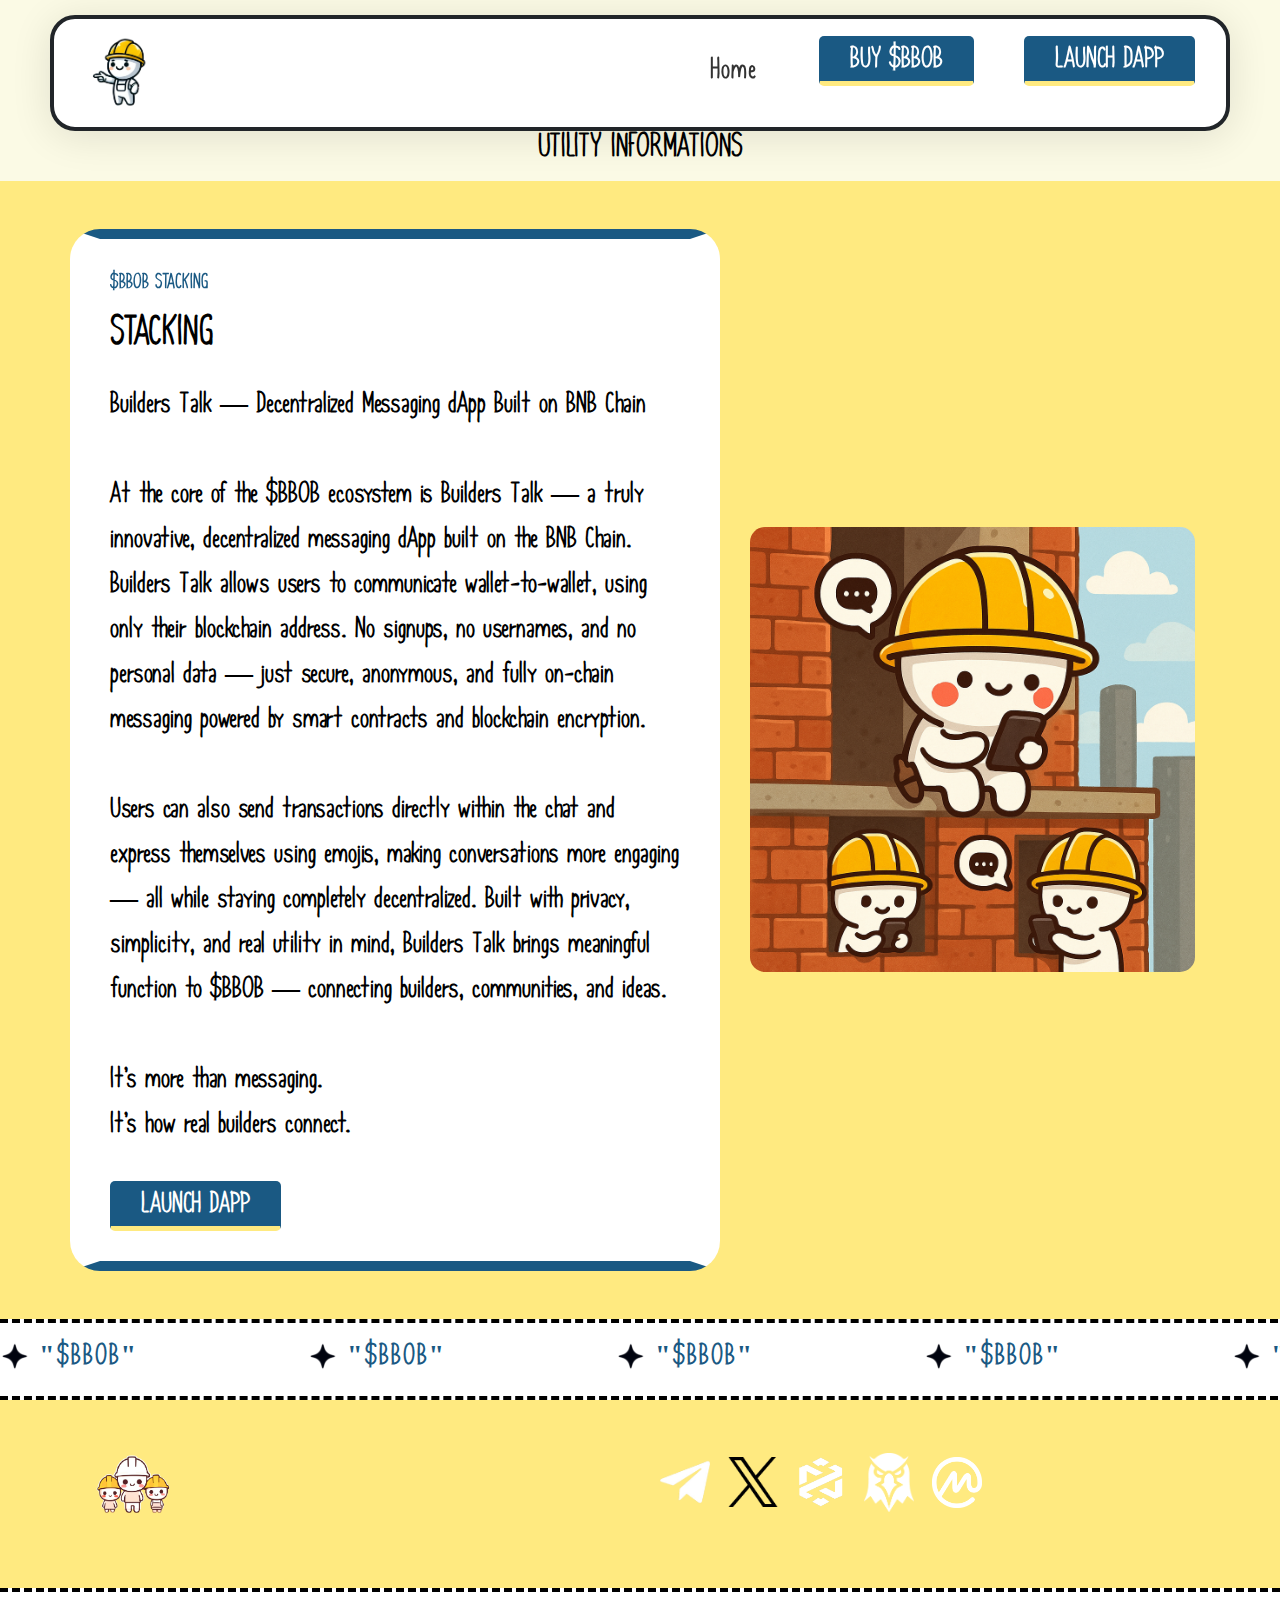
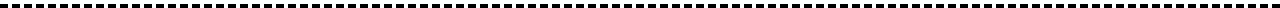
<file: utility.html>
<!DOCTYPE html>
<html lang="zxx">

<head>
    <meta charset="UTF-8" />
    <meta name="description" content="" />
    <meta http-equiv="X-UA-Compatible" content="IE=edge" />
    <meta name="viewport" content="width=device-width, initial-scale=1, shrink-to-fit=no" />
    <!-- new -->
    <!-- Title -->
    <title>BABY BUILDER</title>
    <link rel="stylesheet" href="https://cdnjs.cloudflare.com/ajax/libs/font-awesome/6.7.1/css/all.min.css"
        integrity="sha512-5Hs3dF2AEPkpNAR7UiOHba+lRSJNeM2ECkwxUIxC1Q/FLycGTbNapWXB4tP889k5T5Ju8fs4b1P5z/iB4nMfSQ=="
        crossorigin="anonymous" referrerpolicy="no-referrer" />
    <!-- Favicon -->
    <link rel="icon" href="img/core-img/logo.png" />

    <!-- Core Stylesheet -->
    <link rel="stylesheet" href="css/style.css" />

    <!-- Responsive Stylesheet -->
    <link rel="stylesheet" href="css/responsive.css" />
    <style>
        /* Ensure this CSS has high specificity and uses !important */
        .moving-bg .marquee-block .w-text {
            color: #1a5983 !important;
            font-weight: 800;
        }

        /* .title-cls{
        font-size: 5rem;
        font-weight: 900;
      } */
    </style>

    <style>
        /* Hand-drawn style white strip */
        .hand-drawn-strip {
            width: 100%;
            height: 20px;
            /* Adjust the height if needed */
            background-color: #ffffff;
            border-top: 4px dashed #000;
            /* Dashed border for a cartoonish look */
            border-bottom: 4px dashed #000;
            margin: 0;
            padding: 0;
        }

        .stacking-div {
            margin-top: 10%;
        }
    </style>
</head>

<body class="light-version">
    <!-- Preloader -->
    <div id="preloader">
        <div class="preload-content">
            <div id="dream-load"></div>
        </div>
    </div>

    <!-- ##### Header Area Start ##### -->
    <nav class="navbar navbar-expand-lg navbar-dark fixed-top" id="banner">
        <div class="container">
            <!-- Brand -->
            <a class="navbar-brand" href="#"><span><img draggable="false" style="max-width: 80px"
                        src="img/core-img/head.png" alt="logo" /></span>
            </a>

            <!-- Toggler/collapsibe Button -->
            <button class="navbar-toggler" type="button" data-toggle="collapse" data-target="#collapsibleNavbar">
                <span class="navbar-toggler-icon"></span>
            </button>

            <!-- Navbar links -->
            <div class="collapse navbar-collapse" id="collapsibleNavbar">
                <ul class="navbar-nav ml-auto">
                    <li class="nav-item">
                        <a class="nav-link" href="/">Home</a>
                    </li>

                    <!-- <li class="nav-item">
            <a class="nav-link" href="#tokenomics">Tokenomics</a>
          </li> -->


                    <li class="lh-55px">
                        <a href="https://pancakeswap.finance/swap?outputCurrency=0x36765928c3d4aBf286f2B67120C093c26a284444"
                            class="btn copy-btn v2 ml-50">BUY $BBOB</a>
                    </li>
                    <li class="lh-55px">
                        <a href="!#" class="btn copy-btn v2 ml-50">LAUNCH DAPP</a>
                    </li>
                </ul>
            </div>
        </div>
    </nav>
    <!-- ##### Header Area End ##### -->

    <!-- ##### Welcome Area Start ##### -->

    <div class="stacking-div">
        <h2 style="text-align: center; color: black;">UTILITY INFORMATIONS</h2>
    </div>
    <section class="hero-section de-3 section-padding" id="home" style="background: #ffea80">
        <!-- Hero Content -->

        <div class="container">
            <div class="row flex-column-reverse flex-lg-row align-items-center my-5">
                <!-- Image Section -->
                <div class="col-12 col-lg-7 offset-lg-0 col-md-12 no-padding-left">
                    <div class="who-we-contant wavy-border">
                        <div class="dream-dots text-left fadeInUp" data-wow-delay="0.2s">
                            <span class="gradient-text">$BBOB STACKING</span>
                        </div>
                        <h4 style="font-weight: bolder; color: black;" class="fadeInUp" data-wow-delay="0.3s">STACKING
                        </h4>
                        <p class="fadeInUp" data-wow-delay="0.4s">
                            Builders Talk — Decentralized Messaging dApp Built on BNB Chain
                            <br> <br>
                            At the core of the $BBOB ecosystem is Builders Talk — a truly innovative, decentralized
                            messaging dApp built on the BNB Chain. Builders Talk allows users to communicate
                            wallet-to-wallet, using only their blockchain address. No signups, no usernames, and no
                            personal data — just secure, anonymous, and fully on-chain messaging powered by smart
                            contracts and blockchain encryption.
                            <br> <br>
                            Users can also send transactions directly within the chat and express themselves using
                            emojis, making conversations more engaging — all while staying completely decentralized.
                            Built with privacy, simplicity, and real utility in mind, Builders Talk brings meaningful
                            function to $BBOB — connecting builders, communities, and ideas.
                            <br> <br>
                            It’s more than messaging. <br>
                            It’s how real builders connect.
                        </p>

                        <a class="btn copy-btn v2 mt-15 fadeInUp" data-wow-delay="0.6s" href="!#">
                            LAUNCH DAPP</a>
                    </div>

                </div>
                <!-- Text Content Section -->
                <div class="col-12 col-md-12 col-lg-5 offset-lg-0 mt-s">
                    <div class="welcome-meter">
                        <img draggable="false" class="comp-img floating-anim" src="img/core-img/img5.png" alt="" />
                    </div>
                </div>
            </div>
        </div>
    </section>
    <!-- ##### Welcome Area End ##### -->
    <div class="clearfix"></div>

    <div class="moving-bg" style="
        background: #fff;
        border-top: 4px dashed #000;
        border-bottom: 4px dashed #000;
      ">
        <div class="marquee-block">
            <img src="img/core-img/globe.png" alt="" />
            <p class="w-text">"$BBOB"</p>
        </div>
        <div class="marquee-block">
            <img src="img/core-img/globe.png" alt="" />
            <p class="w-text">"$BBOB"</p>
        </div>
        <div class="marquee-block">
            <img src="img/core-img/globe.png" alt="" />
            <p class="w-text">"$BBOB"</p>
        </div>
        <div class="marquee-block">
            <img src="img/core-img/globe.png" alt="" />
            <p class="w-text">"$BBOB"</p>
        </div>
        <div class="marquee-block">
            <img src="img/core-img/globe.png" alt="" />
            <p class="w-text">"$BBOB"</p>
        </div>
        <div class="marquee-block">
            <img src="img/core-img/globe.png" alt="" />
            <p class="w-text">"$BBOB"</p>
        </div>
        <div class="marquee-block">
            <img src="img/core-img/globe.png" alt="" />
            <p class="w-text">"$BBOB"</p>
        </div>
        <div class="marquee-block">
            <img src="img/core-img/globe.png" alt="" />
            <p class="w-text">"$BBOB"</p>
        </div>
    </div>

    <!-- <div style="display: grid; grid-template-columns: repeat(3, 1fr); gap: 50px; max-width: 1600px; margin: 0 auto;">
            Stacked Screenshot 1 & 2
            <div style="display: flex; flex-direction: column; gap: 30px;">
                <div style="background: #ffffff33; padding: 20px; border-radius: 16px; box-shadow: 0 10px 20px rgba(0, 0, 0, 0.3); text-align: center;">
                    <img src="img/core-img/screenshot1.png" alt="Tweet 1" style="max-width: 100%; max-height: 400px; width: auto; height: auto; border-radius: 12px;">
                </div>
                <div style="background: #ffffff33; padding: 20px; border-radius: 16px; box-shadow: 0 10px 20px rgba(0, 0, 0, 0.3); text-align: center;">
                    <img src="img/core-img/screenshot2.png" alt="Tweet 2" style="max-width: 100%; max-height: 400px; width: auto; height: auto; border-radius: 12px;">
                </div>
            </div>
            Screenshot 3
            <div style="background: #ffffff33; padding: 20px; border-radius: 16px; box-shadow: 0 10px 20px rgba(0, 0, 0, 0.3); text-align: center;">
                <img src="img/core-img/screenshot3.png" alt="Tweet 3" style="max-width: 100%; max-height: 400px; width: auto; height: auto; border-radius: 12px;">
            </div>
            Screenshot 4 and 5 Side by Side
            <div style="display: flex; flex-direction: row; gap: 30px;">
                <div style="background: #ffffff33; padding: 20px; border-radius: 16px; box-shadow: 0 10px 20px rgba(0, 0, 0, 0.3); text-align: center;">
                    <img src="img/core-img/screenshot4.png" alt="Tweet 4" style="max-width: 100%; max-height: 400px; width: auto; height: auto; border-radius: 12px;">
                </div>
                <div style="background: #ffffff33; padding: 20px; border-radius: 16px; box-shadow: 0 10px 20px rgba(0, 0, 0, 0.3); text-align: center;">
                    <img src="img/core-img/screenshot5.png" alt="Tweet 5" style="max-width: 100%; max-height: 400px; width: auto; height: auto; border-radius: 12px;">
                </div>
            </div>
        </div> -->

    <!-- <div class="hand-drawn-strip"></div> -->



    <!-- <div class="hand-drawn-strip"></div> -->
    <!-- ##### TikTok Submission Contest ##### -->

    <!-- <section id="tokenomics" style="padding: 50px; background: #fff; text-align: center">
    <h2 style="
          font-size: 2.5em;
          color: #ffea80;
          margin-bottom: 20px;
          text-transform: uppercase;
        ">
      tokenomics
    </h2>
    <p style="font-size: 2.2em; margin-bottom: 30px; word-break: break-all">
      CA: 0x36765928c3d4aBf286f2B67120C093c26a284444
    </p>
    <p style="font-size: 2.2em; margin-bottom: 30px">TAX : 0/0</p>

    <p style="font-size: 2.2em; margin-bottom: 30px">LP : 100% BURNT</p>

    <p style="font-size: 2.2em; margin-bottom: 30px">SUPPLY 1B</p>

    <a class="btn copy-btn v2 mt-15 fadeInUp" data-wow-delay="0.6s" href="https://www.dextools.io/app/en/bnb/pair-explorer/0x61acb7ed45ebef357b9d0a2db64a03ae85c3ea9b?t=1748895122693">chart $BBOB</a>
    <p id="airdropResponse" style="margin-top: 20px; color: #28a745"></p>
  </section> -->

    <!-- <div class="hand-drawn-strip"></div> -->

    <!-- ##### FAQ & Timeline Area Start ##### -->

    <!-- ##### FAQ & Timeline Area End ##### -->

    <!-- <div class="hand-drawn-strip"></div> -->

    <!-- ##### Footer Area Start ##### -->
    <footer class="footer-area" style="background: #ffea80">
        <br /><br />

        <div class="container">
            <div class="row">
                <div class="col-3 col-lg-6 col-md-6">
                    <div class="footer-copywrite-info">
                        <!-- Copywrite -->
                        <div class="copywrite_text fadeInUp" data-wow-delay="0.2s">
                            <div class="footer-logo">
                                <a href="#"><img draggable="false" src="img/core-img/img.png" alt="logo" />
                                </a>
                            </div>
                        </div>
                        <!-- Social Icon -->
                    </div>
                </div>

                <div class="col-9 col-lg-6 col-md-6">
                    <div class="footer-social-info fadeInUp" data-wow-delay="0.4s">
                        <a href="https://t.me/BabyBuilderBBOB">
                            <img src="/img/core-img/telegram.png" style="max-width: 50px; margin: 5px" alt=""
                                srcset="" />
                        </a>

                        <a href="https://x.com/_BabyBuilder">
                            <img src="/img/core-img/twitter.png" style="max-width: 50px; margin: 5px" alt=""
                                srcset="" />
                        </a>
                        <a
                            href="https://www.dextools.io/app/en/bnb/pair-explorer/0x61acb7ed45ebef357b9d0a2db64a03ae85c3ea9b?t=1748895122693">
                            <img src="/img/core-img/dextool-b.png" style="max-width: 50px; margin: 5px" alt=""
                                srcset="" />
                        </a>
                        <a href="https://dexscreener.com/bsc/0x61acb7ed45ebef357b9d0a2db64a03ae85c3ea9b">
                            <img src="/img/core-img/dexscreener-b.png" style="max-width: 50px; margin: 5px" alt=""
                                srcset="" />
                        </a>
                        <a href="https://coinmarketcap.com/currencies/babybuilder/">
                            <img src="/img/core-img/cmc.png" style="max-width: 50px; margin: 5px" alt="" srcset="" />
                        </a>
                    </div>
                </div>
            </div>
        </div>
        <br /><br />
    </footer>
    <div class="hand-drawn-strip"></div>
    <!-- ##### Footer Area End ##### -->

    <!-- ########## All JS ########## -->
    <!-- jQuery js -->
    <script src="js/jquery.min.js"></script>
    <!-- Popper js -->
    <script src="js/popper.min.js"></script>
    <!-- Bootstrap js -->
    <script src="js/bootstrap.min.js"></script>
    <!-- All Plugins js -->
    <script src="js/plugins.js"></script>

    <script src="js/jquery.syotimer.min.js"></script>

    <!-- script js -->
    <script src="js/script.js"></script>
    <script src="js/copy.js"></script>
</body>

</html>
</file>
<file: css/style.css>
/*** 
====================================================================
  Table of contents
====================================================================

- Google Fonts
- Css Imports
- General Css Styles
- Header Area style
- Welcome Area Styles 
- Partners area style
- About us area style 
- services-block-four style 
- Demo-video area style 
- Trust area style 
- services area style 
- Contribution Cycle style
- Call-to-action area style
- Video area style 
- Gallery area style 
- Cool-facts style 
- Price table style
- Testimonials area style 
- Team area style
- Blog area style 
- Contact us style 
- FAQ style -Timeline style 
- Footer area style 

***/

/*** 

====================================================================
  Google fonts
====================================================================

***/

@import url('https://fonts.googleapis.com/css?family=Poppins:200,300,400,500,600,700');
@import url("https://fonts.googleapis.com/css2?family=Alfa+Slab+One&amp;display=swap");

/*** 

====================================================================
  Import All Css
====================================================================

***/

@import 'bootstrap.min.css';
@import 'animate.css';
@import 'font-awesome.min.css';

/*** 

====================================================================
  General css style
====================================================================

***/
* {
    margin: 0;
    padding: 0;
}
html {
    scroll-behavior: smooth;
}
body {
    font-family: 'Poppins', sans-serif;
    background: url(../img/svg/shape_1.svg), #433001;
    overflow-x: hidden;
}

@font-face {
    font-family: myFirstFont;
    src: url(/fonts/CFSimeonMarchessault-Regula.ttf);
  }

.darker-blue{
    background: linear-gradient(180deg,#240044 0,#0f0240 25%,#400959 40%,#0f0240 65%,#0f0240);
}
.darker{
   background:  #020a08 
}
.darker2 {
    background: #090134;
}
.darkest{
    background: #111028
}
h1,
h2{
    font-family: myFirstFont;
    color: #fff;
    line-height: 1.4;
    font-weight: 700;
}
h3,
h4,
h5,
h6 {
    font-family: 'Poppins', sans-serif;
    color: #fff;
    line-height: 1.4;
    font-weight: 500;
}

a,
a:hover,
a:focus,
a:active {
    text-decoration: none;
    -webkit-transition-duration: 500ms;
    transition-duration: 500ms;
    outline: none;
    font-family: myFirstFont;
    font-size: 28px;
}

li {
    list-style: none;
}

p {
    line-height: 1.9;
    color: rgba(255, 255, 255, 0.5);
    font-size: 28px;
    font-family: myFirstFont;
}
dt {
    line-height: 1.9;
    color: rgba(255, 255, 255, 0.5);
    font-size: 28px;
    font-family: myFirstFont;
}
span {
    font-size: 18px;
    font-family: myFirstFont;
}

img {
    max-width: 100%;
    height: auto;
}

ul,
ol {
    margin: 0;
    padding: 0;
}
.section-header{
    position: relative;
    margin-bottom: 50px
}
.section-title {
    font-size: 44px;
    margin-bottom: 20px;
    margin-top: 0;
    position: relative;
    text-align: center;
    color: #fff;
}
.section-header .desc{
    max-width: 800px;
    text-align: center;
    margin: 0 auto
}
.bg-title {
    margin-bottom: -37px;
    margin-left: -30px;
    font-size: 66px;
    opacity: .04;
    font-weight: bold;
    text-align: center;
    line-height: 1;
    text-transform: uppercase;
}
.has-print{
    position: absolute;
    top: -50px;
    left: 50%;
    transform: translateX(-50%);
    width: 90px;
    height: 90px;
    background: url(../img/core-img/shape1.html) no-repeat;
}
.header-area .light.classy-nav-container a{
    color: #fff
}

.header-area.sticky .classy-navbar-toggler .navbarToggler span{
    background: #333 !important
}
#preloader {
    position: fixed;
    width: 100%;
    height: 100%;
    z-index: 99999;
    top: 0;
    left: 0;
    background: url(../img/svg/shape_1.svg), #1a5983;
}

.preload-content {
    position: absolute;
    top: 50%;
    left: 50%;
    margin-top: -35px;
    margin-left: -35px;
    z-index: 100;
}

#dream-load {
    width: 70px;
    height: 70px;
    border-radius: 50%;
    border: 3px;
    border-style: solid;
    border-color: transparent;
    border-top-color: rgba(255, 255, 255, 0.5);
    -webkit-animation: dreamrotate 2400ms linear infinite;
    animation: dreamrotate 2400ms linear infinite;
    z-index: 999;
}

#dream-load:before {
    content: "";
    position: absolute;
    top: 7.5px;
    left: 7.5px;
    right: 7.5px;
    bottom: 7.5px;
    border-radius: 50%;
    border: 3px;
    border-style: solid;
    border-color: transparent;
    border-top-color: rgba(255, 255, 255, 0.5);
    -webkit-animation: dreamrotate 2700ms linear infinite;
    animation: dreamrotate 2700ms linear infinite
}

#dream-load:after {
    content: "";
    position: absolute;
    top: 20px;
    left: 20px;
    right: 20px;
    bottom: 20px;
    border-radius: 50%;
    border: 3px;
    border-style: solid;
    border-color: transparent;
    border-top-color: rgba(255, 255, 255, 0.5);
    -webkit-animation: dreamrotate 1800ms linear infinite;
    animation: dreamrotate 1800ms linear infinite
}

@-webkit-keyframes dreamrotate {
    0% {
        -webkit-transform: rotate(0deg);
        transform: rotate(0deg)
    }
    100% {
        -webkit-transform: rotate(360deg);
        transform: rotate(360deg)
    }
}

@keyframes dreamrotate {
    0% {
        -webkit-transform: rotate(0deg);
        transform: rotate(0deg)
    }
    100% {
        -webkit-transform: rotate(360deg);
        transform: rotate(360deg)
    }
}

/* Blip CSS */

.dream-blip {
    position: absolute;
    width: 8px;
    height: 8px;
    border-radius: 2em 2em 2em 2em;
    background-color: #21d397;
    box-shadow: 0 0 5px #fff;
    -webkit-transform-origin: 50% 50%;
    transform-origin: 50% 50%;
    opacity: 0;
    -ms-filter: "progid:DXImageTransform.Microsoft.Alpha(Opacity=0)";
    -webkit-animation: dreamblipper ease 4s none infinite;
            animation: dreamblipper ease 4s none infinite;
}

@-webkit-keyframes dreamblipper {
    0% {
        opacity: 0;
        -ms-filter: "progid:DXImageTransform.Microsoft.Alpha(Opacity=0)";
    }
    35% {
        opacity: 0;
        -ms-filter: "progid:DXImageTransform.Microsoft.Alpha(Opacity=0)";
    }
    50% {
        opacity: 1;
        -ms-filter: "progid:DXImageTransform.Microsoft.Alpha(Opacity=100)";
    }
    100% {
        opacity: 0;
        -ms-filter: "progid:DXImageTransform.Microsoft.Alpha(Opacity=0)";
    }
}

@keyframes dreamblipper {
    0% {
        opacity: 0;
        -ms-filter: "progid:DXImageTransform.Microsoft.Alpha(Opacity=0)";
    }
    35% {
        opacity: 0;
        -ms-filter: "progid:DXImageTransform.Microsoft.Alpha(Opacity=0)";
    }
    50% {
        opacity: 1;
        -ms-filter: "progid:DXImageTransform.Microsoft.Alpha(Opacity=100)";
    }
    100% {
        opacity: 0;
        -ms-filter: "progid:DXImageTransform.Microsoft.Alpha(Opacity=0)";
    }
}

.dream-blip.blip1 {
    top: 20%;
    left: 20%;
}

.dream-blip.blip2 {
    top: 70%;
    left: 30%;
}

.dream-blip.blip3 {
    top: 30%;
    left: 10%;
}

.dream-blip.blip4 {
    top: 60%;
    left: 10%;
}

.mt-15 {
    margin-top: 15px;
}
.mt-20 {
    margin-top: 20px;
}
.mt-30 {
    margin-top: 30px;
}

.mt-40 {
    margin-top: 40px;
}

.mt-50 {
    /* margin-top: 50px; */
    margin-left: 40%;
}

.mt-100 {
    margin-top: 100px;
}

.mt-150 {
    margin-top: 150px;
}

.mr-15 {
    margin-right: 15px;
}

.mr-30 {
    margin-right: 30px;
}

.mr-50 {
    margin-right: 50px;
}

.mr-100 {
    margin-right: 100px;
}
.no-padding-right{
    padding-right: 0 !important
}
.no-padding-left{
    padding-left: 0 !important
}
@media (max-width: 767px){
    .no-padding-right{
    padding-right: 15px !important
}
    .no-padding-left{
        padding-left: 15px !important
    }
}
.mb-0{
    margin-bottom: 0 !important
}
.mb-15 {
    margin-bottom: 15px;
}

.mb-30 {
    margin-bottom: 30px;
}

.mb-40 {
    margin-bottom: 40px;
}

.mb-50 {
    margin-bottom: 50px;
}

.mb-100 {
    margin-bottom: 100px;
}
.ml-8 {
    margin-left: 8px;
}
.ml-15 {
    margin-left: 15px;
}

.ml-30 {
    margin-left: 30px;
}

.ml-50 {
    margin-left: 50px;
}

.ml-100 {
    margin-left: 100px;
}
.pt-30{
    padding-top: 30px
}
.pt-60{
    padding-top: 60px
}
@media (max-width: 992px){
    .double-bg{
        background-size: cover !important
    }
    .mt-s{
        margin-top: 30px !important
    }
    .padding-t-md-0{
        padding-top: 0 !important
    }
}
@media (max-width: 767px){
    .mt-x{
        margin-top: 30px !important
    }
    
    .main-ilustration-5{
        height: 65vh !important
    }
}
@media (max-width: 480px){

    .welcome_area.ico {
        height: 100vh !important;
    }
    .main-ilustration-5{
        display: none;
    }
    .integration-text{
        font-size: 12px
    }
    .integration-icon .badge{
        display: none;
    }
    .spons{
        border-top: 1px solid #eee 
    }
    .spons img{
        width: 80%
    }
}
.section-padding-100 {
    padding-top: 100px;
    padding-bottom: 100px;
}
.section-padding-100-70 {
    padding-top: 100px;
    padding-bottom: 70px;
}
.section-padding-0-70 {
    padding-top: 0px;
    padding-bottom: 70px;
}
.section-padding-100-85 {
    padding-top: 100px;
    padding-bottom: 85px;
}
.section-padding-0-100 {
    padding-top: 0px;
    padding-bottom: 100px;
}
.section-before:before{
    content: '';
    position: absolute;
    top: -75px;
    left: 50%;
    transform: translateX(-50%);
    height: 150px;
    width: 150px;
    background: url(../img/core-img/shape1.html) no-repeat;
    background-size: contain;
}
.scew-bg{
    background: url(../img/svg/bg-header1.html) no-repeat;
    background-size: cover
    
}
.travel-bg{
    background: url(../img/bg-img/travel-bg.html) no-repeat;
    background-size: cover
    
}
.relative{
    position: relative;
}
.box-shadow {
    -webkit-box-shadow: 0px 10px 27px 0px rgba(154, 161, 171, 0.18);
    box-shadow: 0px 10px 27px 0px rgba(154, 161, 171, 0.18);
    -webkit-transition: all 0.2s ease-in-out;
    -moz-transition: all 0.2s ease-in-out;
    -ms-transition: all 0.2s ease-in-out;
    -o-transition: all 0.2s ease-in-out;
    transition: all 0.2s ease-in-out;
    position: relative;
    display: block;
    top: 0;
}


.section-padding-0-100 {
    padding-top: 0;
    padding-bottom: 100px;
}

.section-padding-100-0 {
    padding-top: 100px;
    padding-bottom: 0;
}

.section-padding-100-50 {
    padding-top: 100px;
    padding-bottom: 50px;
}

.section-padding-0-50 {
    padding-top: 0;
    padding-bottom: 50px;
}

.section-padding-50-0 {
    padding-top: 50px;
    padding-bottom: 0;
}

.section-padding-200 {
    padding-top: 200px;
    padding-bottom: 200px;
}

.section-padding-0-200 {
    padding-top: 0;
    padding-bottom: 200px;
}

.section-padding-200-0 {
    padding-top: 200px;
    padding-bottom: 0;
}

.section-padding-200-100 {
    padding-top: 200px;
    padding-bottom: 100px;
}

.section-padding-150 {
    padding-top: 150px;
    padding-bottom: 150px;
}

.section-padding-150-0 {
    padding-top: 150px;
    padding-bottom: 0;
}

.section-padding-0-150 {
    padding-top: 0;
    padding-bottom: 150px;
}

.section-padding-50-150 {
    padding-top: 50px;
    padding-bottom: 150px;
}

.section-heading {
    position: relative;
    z-index: 1;
    margin-bottom: 50px;
}

.section-heading h2 {
    font-size: 40px;
    text-transform: capitalize;
    margin-bottom: 15px;
    letter-spacing: 2px
}

.section-heading > p {
    margin-bottom: 0;
    line-height: 2;
    font-size: 28px;
    font-weight: 600;
    max-width: 600px;
    margin: 0 auto;
}

#scrollUp {
    bottom: 130px;
    font-size: 12px;
    line-height: 22px;
    right: 30px;
    width: 100px;
    background-color: transparent;
    color: #fff;
    text-align: center;
    height: 20px;
    -webkit-transition-duration: 500ms;
    transition-duration: 500ms;
    text-transform: uppercase;
    -webkit-transform: rotate(-90deg);
    transform: rotate(-90deg);
}

#scrollUp:before {
    position: absolute;
    width: 30%;
    height: 2px;
    background-color: #fff;
    content: "";
    top: 10px;
    right: 100%;
    z-index: -200 !important;
}

.bg-overlay {
    position: relative;
    z-index: 1;
}
.has-gradient{
    background-image: linear-gradient(to right, #21d397 0%, #7450fe 100%); 
}
.has-border-top{
    border-top: 1px solid #eee
}
@media (max-width: 992px){
    .has-border-top-md{
        border-top: 1px solid #eee
    }
}
.bg-overlay:after {
    background: rgba(72, 52, 212, 0.95);
    background: -webkit-linear-gradient(to right, rgba(72, 52, 212, 0.95), rgba(52, 31, 151, 0.95));
    background: -webkit-linear-gradient(left, rgba(72, 52, 212, 0.95), rgba(52, 31, 151, 0.95));
    background: linear-gradient(to right, rgba(72, 52, 212, 0.95), rgba(52, 31, 151, 0.95));
    position: absolute;
    content: "";
    height: 100%;
    width: 100%;
    top: 0;
    left: 0;
    z-index: -1;
}

.bg-img {
    background-position: center center;
    background-size: cover;
    background-repeat: no-repeat;
}

.height-400 {
    height: 400px;
}

.height-600 {
    height: 600px;
}

.height-700 {
    height: 700px;
}

.height-800 {
    height: 800px;
}

.height-900 {
    height: 900px;
}

.height-1000 {
    height: 1000px;
}

.dream-dots {
    display: -webkit-box;
    display: -ms-flexbox;
    display: flex;
    margin-bottom: 10px;
}

.dream-dots span {
    font-weight: bold;
    display: inline-block;
    font-size: 20px;
    background-image: linear-gradient(180deg, #1a5983 0%, #1a5983 100%);
    -webkit-background-clip: text;
    -webkit-text-fill-color: transparent;
    background-clip: text;
    text-fill-color: transparent;
}

.dream-dots span:first-child {
    /* background-color: #00a8ff; */
}

.dream-dots span:nth-child(2) {
    background-color: #9c88ff;
}

.dream-dots span:nth-child(3) {
    background-color: #fbc531;
}

.dream-dots span:nth-child(4) {
    background-color: #4cd137;
}

.dream-dots span:nth-child(5) {
    background-color: #487eb0;
}

.dream-dots span:nth-child(6) {
    background-color: #e84118;
}

.dream-dots span:nth-child(7) {
    background-color: #8c7ae6;
}

.login-btn {
    position: relative;
    z-index: 1;
    color: #fff;
    font-size: 12px !important;
    text-transform: uppercase;
    line-height: 33px;
    padding: 0 20px;
    min-width: 100px;
    color: #fff !important;
    background: #09BE8B;
    height: 35px;
    border-radius: 5px;
    border: 1px solid #fff;
    letter-spacing: 1px;
}

.login-btn:hover,
.login-btn:focus {
    color: #fff;
    background: #fb4e4e;
    border-color: #fb4e4e;
}

.dream-btn {
    position: relative;
    z-index: 1;
    min-width: 180px;
    height: 48px;
    line-height: 48px;
    font-size: 12px;
    font-weight: 600;
    letter-spacing: 1px;
    display: inline-block;
    padding: 0 20px;
    text-align: center;
    text-transform: uppercase;
    background-size: 200% auto;
    color: #fff;
    box-shadow: 0 3ox 20px rgba(0, 0, 0, 0.1);
    border-radius: 10px;
    background: #09be8b;
    border: 1px solid #fff;
    -webkit-transition: all 500ms;
    transition: all 500ms;
}
/*
    background-image: -webkit-linear-gradient(to right,#FF4137 0,#FDC800 51%,#FF4137 100%);
    background-image: linear-gradient(to right,#FF4137 0,#FDC800 51%,#FF4137 100%);
    box-shadow: 0 0 15px 0 rgba(255, 125, 55, 0.9);
*/
.dream-btn:hover {
    background-position: right center;
    color: #fff;
}

.more-btn {
    position: relative;
    font-size: 1.125rem;
    border-radius: 4px;
    text-decoration: none;
    font-weight: 600;
    font-family: myFirstFont;
    color: #0d142f;
    padding: 0 1.7rem;
    line-height: 50px;
    transform-origin: right;
    transition: all 0.3s ease;
    background: linear-gradient(90deg, #f6fff2 0%, #c3ffa9 100%);
    box-shadow: 0 5px 0px 0px currentColor;
}
.more-btn:hover {
    background: linear-gradient(90deg, #f6fff2 0%, #81e955 100%);
    color: #0d142f;
}
/* ### Clients #####*/
.client-logo-row {
    display: -ms-flexbox;
    display: flex;
    -ms-flex-pack: center;
    justify-content: center;
    -ms-flex-wrap: wrap;
    flex-wrap: wrap;
    max-width: 50.625rem;
    margin: 0 auto;
}
.client-logo {
    background: url(../img/svg/diamond-shape.svg) center no-repeat;
    background-size: cover;
    display: -ms-flexbox;
    display: flex;
    -ms-flex-pack: center;
    justify-content: center;
    -ms-flex-align: center;
    align-items: center;
    width: 6.875rem;
    height: 8.125rem;
    margin: 0 -.3rem;
}
.client-logo img {
    margin: -10px 6px 0 0;
    max-height: 2rem;
    max-width: 3rem;
}
@media (min-width: 1024px){
.client-logo img {
    max-width: 3.5rem;
    max-height: 3rem;
}
}
/* ##### 2.0 Header Area CSS ##### */
.nav{transition: all .5s ease-in}
.fixed-top {
    border: 4px solid;
    border-radius: 25px;
    background: #ffffff;
    margin: 15px 50px;
    box-shadow: 0 5px 40px 0 rgb(0 0 0 / 11%);
}
.navbar-brand {
    color: #fff;
    font-size: 25px;
    font-weight: 600;
    font-family: 'Poppins', sans-serif;
    padding: 0;
    margin: 0
}
.lh-55px{line-height: 55px}
.navbar-nav .nav-item .nav-link{
    padding: 20px 12px;
    font-size: 28px;
    font-weight: 700;
    letter-spacing: 1px;
    color: #fff;
}
.navbar-nav .nav-item .nav-link:hover{color:#1a5983;}
.navbar-expand-md .navbar-nav .dropdown-menu{
    border-top:3px solid #fed136;
}
.dropdown-item:hover{background-color:#1a5983;color:#fff;}
nav{-webkit-transition: padding-top .3s,padding-bottom .3s;
    -moz-transition: padding-top .3s,padding-bottom .3s;
    transition: padding-top .3s,padding-bottom .3s;
    border: none;
    }
    
 .shrink {
    animation: .3s ease-in-out;
    animation-name: fadeInDown;
    background-color:#e4e4e4;
}

@-webkit-keyframes fadeInDown {
  0% {
    opacity: 0;
    -webkit-transform: translateY(-20px);
    transform: translateY(-20px);
  }

  100% {
    opacity: 1;
    -webkit-transform: translateY(0);
    transform: translateY(0);
  }
}
.navbar-white .navbar-brand:hover{color:#fff}
.navbar-dark .navbar-brand:hover{color:#333}

/* mobile view */
@media (max-width:500px)
{
    .navbar{ background: rgb(215, 223, 239);}
    .navbar-nav{
        border-top:1px solid #fed136;
        color:#fff;
        z-index:1;
        margin-top:5px;
    }
    .navbar-nav .nav-item .nav-link{
        padding: 0.7em 1em!important;
        font-size: 100%;
        font-weight: 500;
    }

}
.navbar-dark .navbar-toggler,
.navbar-white .navbar-toggler,
.navbar-cyan .navbar-toggler{
    background: #e7ae19;
    border-color: #333;
}
.navbar-white .navbar-toggler-icon{
    background-image: url("data:image/svg+xml;charset=utf8,%3Csvg viewBox='0 0 30 30' xmlns='http://www.w3.org/2000/svg'%3E%3Cpath stroke='rgba(255, 255, 255, 0.5)' stroke-width='2' stroke-linecap='round' stroke-miterlimit='10' d='M4 7h22M4 15h22M4 23h22'/%3E%3C/svg%3E")
}
@media(max-width: 992px){
    .shrink{animation:none;}
    .login-btn{
        margin-left: 15px !important;
        margin-top: 15px !important
    }
    .navbar-collapse .navbar-nav .nav-item .nav-link{
        padding: 5px 12px;
        color: #333
    }
    .navbar-expand-lg.navbar-dark {background:#e4e4e4;}
    .navbar-collapse{
        padding-top: 20px;
        background: rgb(215, 223, 239)
    }
}
.navbar-white.shrink .navbar-brand,
.shrink .navbar-nav .nav-item .nav-link{
    color: #333
}

.navbar-dark .navbar-brand,
.navbar-dark .navbar-nav .nav-item .nav-link{color: #333}

.navbar-cyan .navbar-brand,
.navbar-cyan .navbar-nav .nav-item .nav-link{color: #04d0ff}



/* ##### 3.0 Wellcome Area CSS ##### */
.hero-section{
    position: relative;
    min-height: 730px;
    background: url('../img/bg-img/header2.html') no-repeat bottom center;
    background-size: cover;
    display: flex;
    justify-content: center;
    align-items: center;
}
.hero-section.version1{
    position: relative;
    min-height: 730px;
    background: #dfba7b;
    background-size: cover;
}
.hero-section.de-3{
    position: relative;
    background: url(../img/bg-img/counter-bg.png) no-repeat center;
    background-size: cover;
    display: flex;
    justify-content: center;
    align-items: center;
}
.hero-section.app{
    background: url(../img/bg-img/about-bg.png) no-repeat center;
    background-size: cover;
}

.hero-section.fullwidth-header{
    padding-top: 100px;
    padding-bottom: 365px;
    background-color: #446beb;
    background-image: url(../img/svg/fullwidth-header.html);
    background-position: 58% 100%;
    background-size: 1200px;
    background-repeat: no-repeat;
    text-align: center;
}
.hero-section.fullwidth-header .special-head.dark{
    padding-left: 0
}
.hero-section.fullwidth-header .special-head.dark:before{
    display: none;
}
@media (max-width: 991px){
    .hero-section.fullwidth-header{
        padding-bottom: 285px;
        background-position: 50% 100%;
        background-size: 753px;
    }
    .hero-section.app,
    .hero-section.de-3{
        background-position: top left;
    }

}
@media (max-width: 991px){
    .hero-section.fullwidth-header{
        background-position: 50% 100%;
        background-size: 897px;
    }
}
.hero-section.gradient{
    overflow: hidden;
    background-image: linear-gradient(106deg,#040044,#7222a7) 
}
.hero-section.moving{
    overflow: hidden;
    position: relative;
}
.hero-section.moving-2{
    overflow: hidden;
    background: url(../img/bg-img/moving-2.html) no-repeat center top; 
    background-size: cover;
}

@-webkit-keyframes cloudwash {
  0% {
    -webkit-transform: translate3d(0, 0, 0);
    transform: translate3d(0, 0, 0); 
    }
  100% {
    -webkit-transform: translate3d(-50%, 0, 0);
    transform: translate3d(-50%, 0, 0); 
    } 
}

@keyframes cloudwash {
  0% {
    -webkit-transform: translate3d(0, 0, 0);
    transform: translate3d(0, 0, 0); }
  100% {
    -webkit-transform: translate3d(-50%, 0, 0);
    transform: translate3d(-50%, 0, 0); } 
}


.gradient-text{
    font-weight: bold;
    display: inline-block;
    background-image: linear-gradient(180deg, #28cc8b 0%, #28cc8b 100%);
    -webkit-background-clip: text;
    -webkit-text-fill-color: transparent;
    background-clip: text;
    text-fill-color: transparent;
}
.gradient-text.blue{
    background-image: linear-gradient(180deg, #28cc8b 0%, #28cc8b 100%);
}
@media (min-width: 767px ){
    .hero-section.curved-section{
        padding-top: 50px
    }
}
@media (min-width: 992px ){
    .hero-section.curved-section{
        padding-top: 100px
    }
}
@media (max-width: 767px){
    .hero-section.curved-section img.curved{
        display: none;
    }
}
.hero-section.curved-section .special-head{
    padding-left: 0
}
.hero-section.curved-section .special-head:before{
    display: none;
}
.welcome_area {
    position: relative;
    z-index: 1;
    width: 100%;
    height: 900px !important;
}

.hero-content {
    width: 100%;
    height: 100%;
    background: rgba(72, 52, 212, 0.95);
    background: -webkit-linear-gradient(to right, rgba(72, 52, 212, 0.95), rgba(52, 31, 151, 0.95));
    background: -webkit-linear-gradient(left, rgba(72, 52, 212, 0.95), rgba(52, 31, 151, 0.95));
    background: linear-gradient(to right, rgba(72, 52, 212, 0.95), rgba(52, 31, 151, 0.95));
    position: absolute !important;
    top: 0;
    left: 0;
    z-index: 10;
}
.hero-content.globe{
    background: linear-gradient(to right, rgba(72, 52, 212, 0.95), rgba(52, 31, 151, 0.75));
}
.hero-content.with-after{
    background: url('../img/svg/bg_hero.html') no-repeat center right;
}
.hero-content.with-after-before{
    background-image: url(../img/svg/bg_hero1.html),url(../img/svg/bg_hero2.html);
    background-position: right top,left bottom;
    background-size: auto;
    background-repeat: no-repeat;
}
.hero-content.creative{
    background: url('../img/bg-img/header3.html') no-repeat center right;
    background-size: cover
}
.hero-content.gaming{
    background: url('../img/bg-img/game-bg.html') no-repeat center center;
    background-size: cover
}
.hero-content.pizza {
    background: url(../img/bg-img/banner-bg.jpg) no-repeat right top;
}
.hero-section.fuel {
    background: url(../img/bg-img/banner-bg.html) no-repeat right bottom;
    background-size: cover;
    padding-top: 60px;
    padding-bottom: 365px;
}
.hero-content.tringle{
    background: url('../img/bg-img/tringle.html') no-repeat center right;
}
.hero-content.scew{
    background: url('../img/bg-img/header2-2.html') no-repeat center top;
}
.hero-content.trans{
    background: url('../img/bg-img/trans.html') no-repeat right top;
}
.hero-content.transparent{
    background: transparent;
}
.hero-content.dark-blue{
    background: rgb(33, 0, 67, 0.9);
}
.hero-content .ico-counter{
    margin: 100px 7% 0;
}
@media (max-width: 992px){
    .hero-content .ico-counter,
    .hero-content .service-img-wrapper .image-box{
        margin-top: 0px !important
    }
    .hero-section.moving{
        background-position: top left;
    }
}
.hero-content .service-img-wrapper .image-box .rings{
    position: absolute;
    top: 50%;
    z-index: -1;
    margin: 0 auto;
    left: 50% !important;
    width: 120%;
    transform: translate(-50%, -50%);
    animation: unset;
    -webkit-animation: unset;
}
.welcome-content {
    position: relative;
    z-index: 1;
    margin-top: 90px;
}
@media (max-width: 992px){
    .gaming .welcome-content{
        margin-top: 120px;
    }
}

.promo-section {
    margin-bottom: 30px;
}
.special-head{
    color: #28cc8b;
    padding-left: 40px;
    font-size: 18px;
    position: relative;
    text-shadow: 2px 0.1em 0 hsl(200deg 50% 30%);
}
.special-head:before{
    content: '';
    background: #28cc8b;
    position: absolute;
    top: 50%;
    left: 0;
    width: 30px;
    height: 2px;
}
.special-head.dark{
    color: #f8f517;
    font-weight: bold;
}
.special-head.dark:before{
    background: #fff
}
.integration-link {
    padding: 8px 10px;
    display: inline-block;
    vertical-align: top;
    position: relative;
    letter-spacing: .58px;
    font-size: 14px;
    color: #333;
    line-height: 24px;
    color: #d5d5ea
}

.integration-link:before {
    content: "";
    position: absolute;
    top: 0;
    bottom: 0;
    left: 0;
    right: 0;
    background : #eee;
    border-radius: 100px;
}
.integration-icon {
    margin: 0 5px 0 0;
}
.integration-icon .badge{
    background: #14cab1;
    margin-bottom: 0;
    font-size: 12px;
    font-weight: 500;
    color: #fff;
    border-radius: 100px;
    padding: 6px 13px;
}
.integration-text {
    margin: 0 7px 0 0;
    color: #7e7b7b
}
.integration-link>* {
    position: relative;
    z-index: 2;
    display: inline-block;
    vertical-align: top;
}

.main-ilustration{
    position: relative;
    background: url(../img/core-img/hero-bg.html) no-repeat center 65%;
    height: 100vh;
    background-size: contain;
}
.main-ilustration-2{
    position: relative;
    background: url(../img/core-img/robot-1.html) no-repeat center bottom;
    height: 100vh;
    bottom: 0;
    background-size: contain;
}
.main-ilustration-3{
    position: relative;
    background: url(../img/core-img/robot-2.html) no-repeat center bottom;
    height: 100vh;
    bottom: 0;
    background-size: cover;
}
.main-ilustration-4{
    position: relative;
    background: url(../img/svg/head-bg-1.html) no-repeat center 65%;
    height: 100vh;
    background-size: cover;
}
.main-ilustration-5{
    position: relative;
    background: url(../img/core-img/about-5.html) no-repeat center 65%;
    height: 100vh;
    background-size: 100%;
}
.header-ilustration-1{
    min-width: 0px;
    margin-top: 60px;
    position: relative;
}
.header-ilustration-1 img{
    width: 100%;
    border-radius: 10px
}
.header-ilustration-1.small img{
    width: 85%
}
.header-ilustration-1.big img{
    width: 105%
}
.has-shadow {
    -webkit-box-shadow: 0 9px 68px 0 rgba(62,57,107,.2);
    box-shadow: 0 9px 68px 0 rgba(62,57,107,.2);
    border-radius: 10px
}
.header-ilustration-1 .video-btn-container{
    position: absolute;
    width: 150px;
    height: 150px;
    background: url(../img/core-img/video-btn-bg.html) no-repeat center center;
    background-size: cover;
    top: 50%;
    left: 50%;
    transform: translate(-50%, -50%);
}
.header-ilustration-1 .video-btn-container .video-icon a{
    background: #fff;
    color: #2ea9fd;
}
.bub-right{
    background: url('../img/svg/bg_hero.html') no-repeat center right;
}
.bub-left{
    background: url('../img/svg/benefits-bg.html') no-repeat center left;
}

@media (max-width: 992px){
    .header-ilustration-1{
        margin-top: 0
    }
    .bub-right{
        background-size: cover;
    }
    .bub-left{
        background-size: cover;
    }

}

.main-ilustration-6{
    position: relative;
    background: url(../img/core-img/about-1.html) no-repeat center 65%;
    height: 100vh;
    background-size: 100%;
}
.main-ilustration-7{
    position: relative;
    background: url(../img/core-img/faq.png) no-repeat center 65%;
    height: 100vh;
    background-size: 80%;
}
.main-ilustration-8{
    position: relative;
    background: url(../img/bg-img/trading.html) no-repeat center 65%;
    height: 100vh;
    background-size: 100%;
    z-index: 2
}
.dotted{
    position: relative;
}
.dotted .floating{
    width: 200px;
    height: 200px;
    right: -50px;
    top: 50px;
    position: absolute;
    background: url(../img/core-img/dots.png);
}
.main-ilustration-9{
    position: relative;
    background: url(../img/core-img/travel.html) no-repeat center 65%;
    height: 100vh;
    background-size: 100%;
}
.main-ilustration-10{
    position: relative;
    background: url(../img/core-img/pizza-header.html) no-repeat center 65%;
    height: 100vh;
    background-size: 80%;
}
@media (max-width: 992px){
    .main-ilustration-5{
        height: 65vh 
    }
    .mt-md-30{
        margin-top: 30px
    }
    .mb-md-30{
        margin-bottom: 30px
    }
}
@media (max-width: 1200px){
    .main-ilustration-3{
        background-size: contain;
        background-position: left;
    }
    .main-ilustration-3 .inovation{
        right: 0% !important;
        top: 5%;
        display: inline-table;
    }
    .main-ilustration-3 .inovation.num2{
        right: 5%;
        top: 27%;
    }
}

@media (max-width: 767px){
    .mt-sm-30{
        margin-top: 30px
    }
    .mt-smy-0{
        margin-top: 0px
    }
    .mb-sm-30{
        margin-bottom: 30px
    }
    .main-ilustration-6{
        height: 65vh 
    }
    .welcome-content{
        padding-right: 15px
    }
    .main-ilustration-3{
        background-size: contain;
        background-position: left;
    }
    .main-ilustration-3 .inovation{
        right: 0% !important;
        top: 42%;
        display: inline-table;
    }
    .main-ilustration-3 .inovation.num2{
        right: 5%;
        top: auto;
    }
    .welcome-small-wrapper{
        position: absolute;
        width: 38%;
    }
    .welcome-content-small{
        position: absolute;
        top: -30px;
    }
    .welcome-content.ill{
        margin-top: 120px !important
    }
    .header-ilustration-1 .video-btn-container{
        width: 150px;
        height: 150px
    }
}
@media (max-width: 480px){
    .main-ilustration-6,
    .header-ilustration-1{
       display: none;
    }
    .welcome-content {
        vertical-align: middle;
        margin-top: 150px !important

    }
    .main-ilustration-3{
        display: none;
    }
    .welcome-small-wrapper{
       display: none;
    }
    
}
.main-ilustration-2:before{
    content: '';
    position: absolute;
    width: 30%;
    height: 1000px;
    left: 50%;
    top: -30%;
    transform: rotate(21deg);
    background: rgba(0, 0, 128, 0.7);
}
.main-ilustration-3 .inovation{
    position: absolute;
    bottom: 10%;
    right: -15%;
    width: 40%;
    background: #0d003b;
    padding: 20px;
}
.inovation.num2{
    right: -57%;
}
.inovation h5{
    padding-left: 25px;
    position: relative;
}
.inovation h5:before{
    content: '';
    position: absolute;
    top: 12px;
    left: 0;
    width: 15px;
    height: 2px;
    background: #25cbd3;
}
.inovation p{
    font-size: 12px;
    margin-bottom: 0;
}

@media (min-width: 1200px){
    .main-ilustration {
        min-width: 650px;
    }
    .hero-section.gradient img {
        margin-bottom: -53px;
    }
}

.welcome-content h2 {
    font-size: 52px;
    font-weight: 500;
    margin-bottom: 20px;
}
.welcome-content h1 {
    font-size: 160px;
    font-weight: 900;
    color: #ffea80;
    /* margin-bottom: 20px; */
    letter-spacing: 3px;
    max-inline-size: 15ch;
    /* text-shadow: 0.1em 0.1em 0 hsl(0deg 0% 100%); */
}
.welcome-content p {
    font-size: 44px;
    /* color: #ffea80; */
    font-weight: 800;
    /* margin-bottom: 30px; */
} 

.character-features{
    position: relative;
    height: 100vh;
    border-left: 1px solid #00e0c4;
    display: flex;
    align-items: center;
    flex-direction: column;
    justify-content: center;
}
.header-video{
    position: absolute;
    width: 100%;
    height: 150px;
    bottom: 30px;
    left: 15px;
    background: url(../img/core-img/video-header-bg.html) no-repeat center center;
}
@media (max-width: 992px){
    .character-features,
    .header-video{
        display: none;
    }
}
.header-video span{
    font-size: 12px;
    color: #fff;
    text-transform: capitalize;
    font-weight: 600;
}
.header-video .video-btn{
    width: 50px;
    height: 50px;
    color: #fff;
    border-radius: 50%;
    line-height: 50px;
    padding: 0;
    text-align: center;
    min-width: 50px;
    font-size: 18px;
}
.artficial{
    padding-left: 20px;
    border-left: 2px solid #fff;
    position: relative;
    margin-left: -30px;
}
.welcome-content-small{
    margin-bottom: 30px
}
.welcome-content-small h4{
    margin-bottom: 20px
}
.artficial p{
    font-size: 12px
}
.welcome-video-area {
    position: relative;
    z-index: 1;
    margin-top: 90px;
}

.welcome-video-area .welcome-thumb {
    position: relative;
    z-index: 1;
    margin-top: 30px;
    border: 1px solid #25cbd3;
    border-radius: 15px;
    padding: 0px 30px 0;
}

.welcome-video-area .welcome-thumb img {
    width: 100%;
    border-radius: 15px;
    box-shadow: 0 0 50px rgba(0, 0, 0, 0.15);
    position: relative;
    top: -30px
}

.video-icon {
    position: absolute;
    top: 50%;
    left: 50%;
    font-size: 40px;
    -webkit-transform: translate(-50%, -50%);
    transform: translate(-50%, -50%);
    z-index: 10;
    color: #4834d4;
}

.video-btn {
    background-color: #4834d4;
    width: 70px;
    height: 70px;
    color: #fff;
    border-radius: 50%;
    line-height: 70px;
    padding: 0;
    text-align: center;
    min-width: 70px;
    font-size: 24px;
}

.video-btn:hover {
    background-color: #4834d4;
    color: #fff;
}


.fullscreen-bg {
  position: absolute;
  top: 0;
  right: 0;
  bottom: 0;
  left: 0;
  overflow: hidden;
  z-index: -100;
}

.fullscreen-bg__video {
  position: absolute;
  top: 0;
  left: 0;
  width: 100%;
  height: 100%;
}

@media (max-width: 767px) {
  .welcome-content h1 {
    font-size: 97px;
  }
  .fixed-top{
    margin: 15px;
  }

}

@media (max-aspect-ratio: 16/9) {
  .fullscreen-bg__video {
    width: 300%;
    left: -100%;
  }
}
.welcome_area.video .desc{
    max-width: 60%;
    margin: 0 auto
}
@media (max-width: 767px) {
  .fullscreen-bg {
    background: url('video/video-frame.html') center center / cover no-repeat;
  }
   .welcome_area.video .desc{
        max-width: 80%;
        margin: 0 auto
    }
  .fullscreen-bg__video {
    display: none;
  }
}
.video-bg-illution{
    position: absolute;
    left: 0;
    right: 0;
    bottom: 0;
    top: 0;
    width: 100vw;
    height: 100vh;
    background: #010111;
    z-index: 50;
    opacity: .7;
}

/* ##### Partners Area ##### */

.parttns{
    padding: 50px 30px;
    background-color: #1E2738;
    overflow: hidden;
    position: relative;
    border-radius: 10px;
}

.contract-add{
    position: relative;
    padding:  20px;
    background: #ffffff;
    border-radius: 10px;
    display: flex;
}
.contract-add button{
    cursor: pointer;
}
.contract-add i{
    color: #fff;
    font-size: 20px;
    margin-right: 8px;
    background: #1a5983;
    width: 40px;
    height: 40px;
    font-weight: 500;
    text-align: center;
    line-height: 40px;
    border-radius: 5px;
}
.tooltipy {
    position: relative;
    display: inline-block;
  }
  
  .tooltipy .tooltiptext {
    visibility: hidden;
    width: 140px;
    background-color: #000;
    color: #fff;
    text-align: center;
    border-radius: 6px;
    padding: 5px;
    position: absolute;
    z-index: 1;
    bottom: 150%;
    font-size: 14px;
    left: 50%;
    margin-left: -75px;
    opacity: 0;
    transition: opacity 0.3s;
  }
  
  .tooltipy .tooltiptext::after {
    content: "";
    position: absolute;
    top: 100%;
    left: 50%;
    margin-left: -5px;
    border-width: 5px;
    border-style: solid;
    border-color: #000 transparent transparent transparent;
  }
  
.tooltipy:hover .tooltiptext {
    visibility: visible;
    opacity: 1;
  }
#myInput{display: none;}
.copy-btn{
    position: relative !important;
    clip-path: polygon(0.535% 6.349%, 0.535% 99.603%, 85.444% 99.603%, 99.465% 0.651%, 99.465% 0.397%, 8.556% 0.397%, 0.535% 0.349%);
    background: #1a5983;
    color: #fff;
    white-space: nowrap;
    position: relative;
    border-radius: 5px;
    overflow: visible;
    font-size: 28px;
    font-weight: 600;
    padding: 0px 30px 20px 20px;
    height: 40px;
    line-height: 40px;
    text-transform: capitalize;
    display: inline-block;
}
.copy-btn.v2{
    clip-path: none;
    overflow: visible;
    padding: 5px 30px 20px 30px;
    height: 50px;
    border-bottom: 5px solid #ffea80;
}
.copy-btn.v3{
    clip-path: none;
    font-family: myFirstFont;
    padding: 10px 30px 20px 30px;
    height: 60px;
    font-size: 20px;
    border: 3px solid #ede8e5;
    letter-spacing: 1px;
}
.copy-btn:hover{color: #fff}
.copy-btn i{display: inline;}
.symbol-img{
    position: absolute;
    right: 10px;
    top: -30px;
}
.white-section{
    background: #fff;
    padding: 50px 30px 30px;
    position: relative;
    border-radius: 20px;
}
.creamy-section{
    background: #ffffff;
    padding: 40px 30px;
    border-radius: 20px;
    position: relative;
    box-shadow: 0 9px 68px 0 rgb(62 57 107 / 20%);
}
.partners{
    padding: 0 0 70px
}
.partner-box{
    border: 1px solid #25cbd3;
    border-radius: 10px;
    padding: 20px 10px;
    text-align: center;
    vertical-align: middle;
    background-color: #0d003b;
    margin-bottom: 30px;
    transition: all .3s ease-in-out;
}
.partner-box:hover{
    background: #25cbd3;
    cursor: pointer;
}
.b-text {
    color: #000000 !important;
}
.w-text{
    /* color: #fff !important; */
}
.g-text{
    color: #d8d0d0 !important
}
.gr-text{
    color:#3a9102 !important;
    font-weight: 600;
    font-size: 18px;
    text-shadow: 2px 0.1em 0 hsl(116deg 78% 53%);
}
.bold{
    font-weight: 900 !important
}
.p-text{
    color: blueviolet !important
}
.normal{
    font-weight: 500
}
/* ##### About Us Area ##### */
.double-bg{
    background: url('../img/svg/section-bg.html') no-repeat center left;
    background-size: contain
}
.double-bg-1{
    position: relative;
    background: url('../img/bg-img/section-bg.html') no-repeat top right;
    background-size: cover
}
.about-us-area {
    position: relative;
    z-index: 1;
}

@media (min-width: 1200px){
    .hedo-wrapper img{
        max-width: 120%;
    }
    .hedo-wrapper.v2 img{
        width:480px;
        max-width: 110%;
    }
    .hedo-wrapper.v3 img{
        max-width: 100%;
        margin-left: 30px;
        margin-top: 50px;
    }
    .bubble-wrapper.v2 h2 {
        position: relative;
        top: -312px;
        right: -103px;
    }
}

@-webkit-keyframes fadeInAndOut {
  0%   { opacity: 0; }
  100% { opacity: 1; }
}
@-moz-keyframes fadeInAndOut {
  0%   { opacity: 0; }
  100% { opacity: 1; }
}
@-o-keyframes fadeInAndOut {
  0%   { opacity: 0; }
  100% { opacity: 1; }
}
@keyframes fadeInAndOut {
  0%   { opacity: 0; }
  100% { opacity: 1; }
}

.moving-bg {
    position: relative;
    background: #ffea80;
    width: 160em;
    padding: 14px 0;
    border-top: 4px solid #000;
    border-bottom: 4px solid #000;
    visibility: inherit;
    animation: cloudwash 15s linear infinite;
    overflow: hidden;
}
.marquee-block{
    display: inline-block;
    width: 19em;
}
.marquee-block p{
    display: inline-block;
    padding-left: 5px;
    font-family: myFirstFont;
    letter-spacing: 2px;
    margin-bottom: 0;
}
.marquee-block img{max-width: 30px;position: relative;top: -3px;}

@media(max-width:992px){
    .moving-bg{
        display: none;
    }
}
.dotted-bg{
    background: url(../img/bg-img/banner1.jpg) no-repeat center;
    background-size: cover
}
.about-bg{
    background: url(../img/bg-img/about-bg.png) no-repeat center;
    background-size: cover
}
.counter-bg{
    background: url(../img/bg-img/counter-bg.png) no-repeat center;
    background-size: cover
}
.wavy-border{
    position: relative;
    padding: 30px 10px;
    border: 30px solid transparent;
    background: #ffffff;
    border-radius: 30px;
    border-bottom: 10px solid #1a5983;
    border-top: 10px solid #1a5983;
}
.who-we-contant h4 {
    margin-bottom: 20px;
    font-size: 40px;
    font-family: myFirstFont;
}

.our-mission-area {
    position: relative;
    z-index: 10;
    width: 100%;
    overflow: hidden;
    height: 400px !important;
}

.our-mission-content {
    position: absolute !important;
    width: 100%;
    height: 100%;
    top: 0;
    left: 0;
    z-index: 10;
    background: rgba(72, 52, 212, 0.95);
    background: -webkit-linear-gradient(to right, rgba(72, 52, 212, 0.95), rgba(52, 31, 151, 0.95));
    background: -webkit-linear-gradient(left, rgba(72, 52, 212, 0.95), rgba(52, 31, 151, 0.95));
    background: linear-gradient(to right, rgba(72, 52, 212, 0.95), rgba(52, 31, 151, 0.95));
}

.single-mission {
    position: relative;
    z-index: 1;
    text-align: center;
}

.single-mission i {
    font-size: 50px;
    margin-bottom: 30px;
    display: block;
    color: #fff;
}

.single-mission h6 {
    margin-bottom: 15px;
}

.single-mission p {
    margin-top: 0;
    margin-bottom: 0
}

.welcome-meter {
    position: relative;
    z-index: 1;
}
.comp-img{
    border-radius: 15px;
}
.supportImg {
    position: absolute;
    right: 50px;
    top: 0%;
    height: 126px;
    z-index: 1;
    animation: fadeInAndOut 6s ease-in-out 0s infinite alternate;
}
.trade1{
    position: absolute;
    top: 140px;
    right: 37px;
}
.welcome-meter.arficial{
    position: relative;
    z-index: 1;
    height: 427px;
    background: url(../img/svg/ai-illustration.html) no-repeat;
    background-size: 137%;
    background-position: center center;
}
@media (max-width: 992px){
    .welcome-meter.arficial{
        background-size: 100%;
    }
}
.growing-company p {
    font-size: 12px;
    font-weight: 600;
    margin-bottom: 0;
}

.growing-company p .counter {
    color: #fff;
}

.box-shadow:hover {
    -webkit-box-shadow: 0px 25px 36px 0px rgba(154, 161, 171, 0.24);
    box-shadow: 0px 25px 36px 0px rgba(154, 161, 171, 0.24);
    top: -3px;
}
.article {
    background: #fff;
    padding: 25px 15px 15px;
    border: 1px solid #00dcd8;
    margin-bottom: 30px;
    text-align: left;
    border-radius: 5px;
    transition: all .4s ease-in-out;
}
.article__icon {
    font-size: 40px;
    position: relative;
    color: #00dcd8;
}
.article__icon .flag-img{
    position: absolute;
    bottom: 19.8%;
    width: 30px;
    right: 12.7%;
}
.article__title {
    font-size: 18px;
    margin-top: 8px;
    color: #333
}
.article p{color: #888}
.article:hover,
.article.hover{
    background-image: linear-gradient(to right, #21d397 0%, #7450fe 100%); 
}
.article:hover .article__title,
.article:hover p,
.article:hover .article__icon,
.article.hover .article__title,
.article.hover p,
.article.hover .article__icon {
    color: #fff 
}
/*** 

====================================================================
  Contribution Cycle style
====================================================================

***/



.vission .dark-row{
    padding:30px;
}
.vission .dark-row p{
    margin-bottom: 0
}
.dark-row{
    background: rgba(255,255,255,0.05)
}
.cycle_icon{
    position: absolute;
    background: #262554;
    width: 60px;
    height: 60px;
    text-align: center;
    line-height: 60px;
    border-radius: 50%;
    top: -30px;
    left: 50%;
    transform: translateX(-50%);
}
.cycle_icon span{
    display: block;
    font-size: 23px;
    font-weight: 600;
}
.gradient-t{
    -webkit-background-clip: text;
    -webkit-text-fill-color: transparent;
    background-clip: text;
    text-fill-color: transparent;
    position: relative;
}
.gradient-t.orange{
    background-image: linear-gradient(180deg, #FAD961 0%, #F76B1C 100%);
}
.gradient-t.pink{
    background-image: linear-gradient(0deg, #846FF4 0%, #F17674 100%);
}
.gradient-t.blue{
    background-image: linear-gradient(180deg, #17EAD9 0%, #6078EA 100%);
}
.gradient-t.green{
    background-image: linear-gradient(180deg, #1a5983 0%, #1a5983 100%)
}


.contribution-c-wapper{
    position: relative;
    padding: 30px 
}
.join-us .service_single_content{
    background: #030239;
    padding: 60px 15px 15px;
}

@media (min-width: 991px){
    .has-arrow-right-lg:after,
    .has-arrow-left-lg:after{
        content: '';
        position: absolute;
        top: 47%;
        transform: translateY(-50%);
        right: -45px;
        width: 60px;
        height: 20px;
        background: url(../img/svg/join-right.html) center right/100% auto no-repeat;
    }
    .has-arrow-left-lg:after{
        transform: rotate(180deg);
    }
}
@media(max-width: 992px){
    .has-arrow-bottom-md:after,
    .has-arrow-top-md:after{
        content: '';
        position: absolute;
        bottom: -13px;
        transform: translateX(-50%);
        right: 44%;
        width: 21px;
        height: 55px;
        background: url(../img/svg/join-bottom.html) center  no-repeat;
    }
    .has-arrow-top-md:after{
       transform: rotate(180deg);
       left: 47%;
    }
    .has-arrow-right-md:before,
    .has-arrow-left-md:before{
        content: '';
        position: absolute;
        top: 47%;
        transform: translateY(-50%);
        right: -45px;
        width: 60px;
        height: 20px;
        background: url(../img/svg/join-right.html) center  no-repeat;
    }
    .has-arrow-left-md:before{
        transform: rotate(180deg);
    }
}
@media (max-width: 767px){
    .has-arrow-right-md:before, .has-arrow-left-md:before{
        display: none;
    }
    .has-arrow-down-sm:after{
        content: '';
        position: absolute;
        bottom: -13px;
        transform: translateX(-50%);
        left: 50%;
        width: 26px;
        height: 55px;
        background: url(../img/svg/join-bottom.html) center  no-repeat;
    }
}
.arrow-img{
    max-height: 60px
}
.arrow-img.rotated{
    transform: rotate(180deg);
}

/*** 

====================================================================
  services-block-four style
====================================================================

***/
.features{
    position: relative;
}
.services-block-four{
  position:relative;
  margin-bottom:30px;
  background: #fff
}
.icon-img-box{
    position: absolute;
    left: 0;
    top: 0;
}
@media (max-width: 480px){
    .icon-img-box{
        position: relative;
        margin-bottom: 15px
    }
    .services-block-four .inner-box {
        padding-left: 0px !important;
    }
}
.services-block-four .inner-box{
  position:relative;
  padding-left:100px;
}
.services-block-four.v2 .inner-box{
  position:relative;
  padding-left:70px;
}

.services-block-four.v3{
    position: relative;
    background: transparent;
    padding: 15px 0 5px
}
.services-block-four.v3 .inner-box {
    padding-left: 85px;
}
.services-block-four.v3 .icon-img-box {
    top: 50%;
    transform: translateY(-50%);
}
.services-block-four.v3:after{
    content: '';
    position: absolute;
    width: 95%;
    height: 100%;
    top: 0;
    right: 0;
    border-radius: 15px;
    z-index: -1;
    background: rgba(255,255,255,0.05);
}



.bg-ring{
    background: url(../img/bg-img/bread-bg.html) no-repeat center center;
    background-size: cover;
}

.features .services-block-four{
    padding: 30px 20px 20px;
    -webkit-border-radius: 3px;
    -moz-border-radius: 3px;
    border-radius: 3px;
    background: rgba(255,255,255,0.05);
}
.features .services-block-four .icon-img-box{
    max-width: 80px
}
.features2 .services-block-four{
    padding: 20px 15px 10px;
    background: rgba(255,255,255,0.05);
    -webkit-border-radius: 3px;
    -moz-border-radius: 3px;
    border-radius: 3px;
}
.special .services-block-four {
    padding: 20px 20px 30px;
    -webkit-border-radius: 3px;
    -moz-border-radius: 3px;
    border-radius: 3px;
    background: #181734
}
.special .services-block-four .inner-box {
    position: relative;
    padding-left: 160px;
}

.demo-video.features .services-block-four{
    padding: 25px 20px 15px;
    margin-bottom: 20px
}
.licenes .services-block-four .inner-box .icon-box{
    font-size: 56px;
    border-radius: 0%
}
.licenes .services-block-four .inner-box .icon-box:after{
    border-radius: 0%
}
.services-block-four .inner-box .icon-box:after, .services-block-four .inner-box .icon-box:before{
    background: #25cbd3
}
.services-block-four .inner-box .icon-box{
  position:absolute;
  left:0px;
  top:0px;
  width:100px;
  height:100px;
  border: 2px solid;
  font-size:40px;
  line-height:98px;
  text-align:center;
  border-radius:50%;
  margin-bottom:20px !important;
  transition: .3s ease;
}
.service-img-wrapper .image-box{
    position: relative;
}
@media (max-width: 1200px){
    .service-img-wrapper .image-box .rings{
        left: 3% !important;
    }
    .service-img-wrapper .image-box{
        margin-top: 0 !important
    }
}
@media (min-width: 992px){
    .special-size{
        max-width: 120%
    }
}
@media (max-width: 992px){
    .service-img-wrapper .image-box{
        margin-top: 30px !important
    }
    .service-img-wrapper .image-box.no-mt{
        margin-top: 0px !important
    }
    .service-img-wrapper .phone-img{
        padding: 0 10% !important
    }
    .service-img-wrapper .image-box .rings {
        left: 9% !important;
        width: 80%;
        z-index: -1
    }
}

.service-img-wrapper .image-box .rings{
    position: absolute;
    top: -17%;
    z-index: -1;
    margin: 0 auto;
    left: 0%;
    transform: translate(-50%, -50%);
}
.services-block-four .inner-box .icon-box span {
  position: relative;
  z-index: 99;
}

.services-block-four .inner-box:hover .icon-box,
.services-block-four .inner-box:hover .icon-box span {
    color: #fff;
    transition: .5s ease;
}

.services-block-four .inner-box .icon-box:after {
  position:absolute;
  content:'';
  left:0;
  top:0;
  width:100%;
  height:100%;
  border-radius: 50%;
  transform: scale(0);
  transition: .7s ease;
  
}
.services-block-four .inner-box:hover .icon-box:after {
  transform: scale(1);
  transition: .7s ease;
}

.services-block-four .inner-box .icon-box:before{
  position:absolute;
  content:'';
  left:50%;
  top:100%;
  width:1px;
  height:95%;
  background: #25cbd3
}

.services-block-four:last-child .inner-box .icon-box:before{
  display:none;
}

.services-block-four .inner-box h3{
  position:relative;
  font-size:18px;
  font-weight:600;
  text-transform:capitalize;
}

.services-block-four.how .inner-box{
    padding-left: 70px
}

.services-block-four.how{
    padding: 30px;
    margin-bottom: 30px;
    background: #fff
}

@media (max-width: 992px){
    .service-img-wrapper.how .image-box img{
        width: 100%;
        margin-bottom: 50px
    }
}

.services-block-four .inner-box .step{
    position: absolute;
    left: 0px;
    top: 0px;
    width: 40px;
    height: 40px;
    border: 2px solid;
    background: #7d60f9;
    border-color: #7d60f9;
    font-size: 18px;
    color: #fff;
    line-height: 40px;
    text-align: center;
    border-radius: 50%;
    margin-bottom: 20px !important;
    transition: .3s ease;
}
.services-block-four.how .inner-box .text{
    margin-bottom: 0
}

.services-block-four .inner-box h3 a{
  color: #fff;
  transition:all 0.3s ease;
  -moz-transition:all 0.3s ease;
  -webkit-transition:all 0.3s ease;
  -ms-transition:all 0.3s ease;
  -o-transition:all 0.3s ease;
}
.services-block-four .inner-box .icon-box{
    color: #25cbd3 
}

.services-block-four .inner-box h3 a:hover{
  
}

.services-block-four .inner-box .text{
  font-size:14px;
  color:#888;
  margin-top:8px;
  margin-bottom:10px;
}

.services-block-four .inner-box .read-more{
  font-weight:500;
  font-size:13px;
  text-transform:uppercase;
  transition:all 0.3s ease;
  -moz-transition:all 0.3s ease;
  -webkit-transition:all 0.3s ease;
  -ms-transition:all 0.3s ease;
  -o-transition:all 0.3s ease;
}

.services-block-four .inner-box .read-more:hover{
  color:#253267;
}
.service-img-wrapper .image-box img{
    animation: floating2 7s infinite;
    -webkit-animation: floating2 7s infinite;
}
.floating-anim{
    animation: floating2 7s infinite;
    -webkit-animation: floating2 7s infinite;
}
@media (min-width: 992px){
    .service-img-wrapper .image-box{
        margin-top: 0px;
    }
}
@media (max-width: 992px){
    .service-img-wrapper .image-box img{
        width: 100%;
    }
}
@media (max-width: 767px){
    .services-block-four{
        margin-bottom: 40px
    }
}
@media (max-width: 480px){
    .services-block-four .inner-box .step{
        position: relative;
    }
}
.service-img-wrapper .image-box {
    position: relative;
}
@keyframes floating2 {
    0% {
        -webkit-transform: rotateX(0deg) translateY(0px);
        -moz-transform: rotateX(0deg) translateY(0px);
        -ms-transform: rotateX(0deg) translateY(0px);
        -o-transform: rotateX(0deg) translateY(0px);
        transform: rotateX(0deg) translateY(0px);
    }
    50% {
        -webkit-transform: rotateX(0deg) translateY(15px);
        -moz-transform: rotateX(0deg) translateY(15px);
        -ms-transform: rotateX(0deg) translateY(15px);
        -o-transform: rotateX(0deg) translateY(15px);
        transform: rotateX(0deg) translateY(15px);
    }
    100% {
        -webkit-transform: rotateX(0deg) translateY(0px);
        -moz-transform: rotateX(0deg) translateY(0px);
        -ms-transform: rotateX(0deg) translateY(0px);
        -o-transform: rotateX(0deg) translateY(0px);
        transform: rotateX(0deg) translateY(0px);
    }
}

@-webkit-keyframes floating2 {
    0% {
        -webkit-transform: rotateX(0deg) translateY(0px);
        -moz-transform: rotateX(0deg) translateY(0px);
        -ms-transform: rotateX(0deg) translateY(0px);
        -o-transform: rotateX(0deg) translateY(0px);
        transform: rotateX(0deg) translateY(0px);
    }
    50% {
        -webkit-transform: rotateX(0deg) translateY(15px);
        -moz-transform: rotateX(0deg) translateY(15px);
        -ms-transform: rotateX(0deg) translateY(15px);
        -o-transform: rotateX(0deg) translateY(15px);
        transform: rotateX(0deg) translateY(15px);
    }
    100% {
        -webkit-transform: rotateX(0deg) translateY(0px);
        -moz-transform: rotateX(0deg) translateY(0px);
        -ms-transform: rotateX(0deg) translateY(0px);
        -o-transform: rotateX(0deg) translateY(0px);
        transform: rotateX(0deg) translateY(0px);
    }
}

.features-list{
    background: rgba(255,255,255,0.05);
    background-size: cover;
    padding: 30px;
    border-radius: 20px;
}
.features-list.v2{
    background-image: linear-gradient(35deg, #17EAD9 0%, #6078EA 100%);
    background-image: -webkit-linear-gradient(35deg, #17EAD9 0%, #6078EA 100%)
}
 .list-marked li{
    top: 8px;
    padding: 7px 0;
    color: #fff;
    left: 0;
}
 .list-marked i{
    font-weight: normal;
    margin-right: 10px;
    color: #9a68ed;
    line-height: 30px;
    text-align: center;
    background: rgba(255,255,255,0.09);
    width: 30px;
    height: 30px;
 }
 .features-list.v2 .list-marked i{
    background: #1c3368;
    color: #fff
 }
 .counter-boxed-warrper{
    overflow: hidden;
    position: relative;
    box-shadow: 0px 2px 27px 0px rgba(154, 161, 171, 0.18);
    -webkit-box-shadow: 0px 2px 27px 0px rgba(154, 161, 171, 0.18);
    -webkit-border-radius: 0 20px 20px 0;
    -moz-border-radius: 0 20px 20px 0;
    border-radius: 0 20px 20px 0;
    padding-bottom: 30px;
 }
.counter-boxed-warrper:before{
    content: '';
    width: 100%;
    height: 64%;
    position: absolute;
    top: 0;
    left: 0;
    background: #f1f6fc;
    z-index: -1;
    border-radius: 0 0px 274px 0px;
}
.counter-boxed{
    padding: 30px 20px 0;
 }
 .counter-boxed .counter{
    font-size: 36px
 }
.box-list .text-bismark {
    color: #96aabf;
    font-size: 16px
}
@media(max-width: 767px){

}

/* ##### demo-video Area CSS ##### */
.demo-video{
    position: relative;
}
.demo-video .welcome-video-area{
    margin-top: 0
}
@media (max-width: 992px){
    .vertical-social{
        display: none !important;
    }
}

.vertical-social {
    position: fixed;
    top: 50%;
    transform: translateY(-50%);
    left: 0;
    background: #0d003b;
    height: 370px !important;
    margin-left: 30px;
    border-radius: 40px;
    padding: 30px 15px;
    z-index: 999;
    transition: 1s;
    display: -ms-flexbox;
    display: flex;
    -ms-flex-align: center;
    align-items: center;
    box-shadow: 0px 4px 13px 0 rgba(168,67,253,.3);
    overflow: hidden;
    border-bottom: 3px solid #a843fd;
}
.vertical-social li{
    padding: 7px 0;
    text-align: center;
}
.vertical-social li a{
    color: #fff;
    opacity: .6;
    font-size: 22px;
}
.vertical-social li a:hover{
    opacity: 1
}
/* ##### trust Area CSS ##### */
.trust-section{
    position: relative;
}
.trust-item{
    background-color: #fff;
    border-radius: 10px;
    margin-bottom: 30px;
    padding: 0 35px;
    min-height: 205px;
    padding-top: 37px;
    padding-bottom: 25px;
    box-shadow: 4px 4px 10px 0 rgba(168,67,253,.3);
    overflow: hidden;
    border-bottom: 3px solid #a843fd;
}
.ico-platform-logo{
    margin-bottom: 25px;
    min-height: 75px
}
@media (max-width: 767px){
    .ico-platform-logo{
        min-height: 107px
    }
}
.check {
    height: 40px;
    margin: 0 -10px;
    background-color: rgba(13,0,59,.9);
    border-radius: 5px;
    color: #25cbd3;
    position: relative;
}
.check .value {
    position: absolute;
    top: 50%;
    left: 50%;
    transform: translate(-50%,-50%);
    font-size: 24px;
    font-weight: 600;
    text-shadow: 0 0 5px rgba(0,243,255,.5);
}
.check .check-icon {
    position: absolute;
    top: 50%;
    left: 50%;
    transform: translate(-50%,-50%);
    background: url(../img/svg/checkmark.html) 50% no-repeat;
    background-size: contain;
    width: 31px;
    height: 23px;
}
.gradient-section-bg{
    background-image: linear-gradient(106deg,#6c7cf5,#1a2dab);
    background-image: -webkit-linear-gradient(106deg,#6c7cf5,#1a2dab);
}
.dark-sec{
    background: #181734
}
.token-distribution{
    padding-bottom: 100px;
    overflow: hidden;
}

@media (max-width: 767px) {
    .token-info-wapper{
        margin-top: 30px;
    }
}
.token-information{
    position: relative;
    margin: 0 10px
}
.token-information .mon-img1{
    position: absolute;
    top: -25px;
    left: -20px;
    max-width: 80px;
    max-height: 90px;
}
.token-information .mon-img2{
    position: absolute;
    bottom: -25px;
    right: -20px;
    max-width: 80px;
    max-height: 95px;
}
.token-information a{
    color: inherit;
    position: relative;
    transition: all .3s ease-in-out;
}
.token-information li{
    padding: 25px 15px;
    margin-bottom: 50px;
    position: relative;
    background: #fff;
    border: 2px solid;
    border-radius: 15px;
    text-align: center;
}
.token-information a:hover{
    top: -5px;
}
.token-information li:before{
    content: '';
    position: absolute;
    bottom: -5px;
    right: -5px;
    width: 100%;
    height: 100%;
    border-right: 5px solid #000;
    border-bottom: 5px solid #000;
    border-radius:  5px 5px 15px  5px;
}
.token-information h6{
    font-size: 22px;
    text-transform: uppercase;
    font-family: myFirstFont;
    margin-bottom: 0
}
.token-information p{
    margin-bottom: 0;
}

.token-info {
    width: 100%;
    margin-bottom: 10px;
    float: left;
    display: flex;
}
.token-info .info-wrapper {
    border-radius: 0 10px 10px 0;
    padding: 10px 15px;
    padding-left: 60px;
    background: rgba(255,255,255,0.05);
    border: solid 1px rgba(255,255,255,0.25);
    width: 100%;
    position: relative;
    -ms-flex: 1;
    flex: 1;
    display: -ms-flexbox;
    display: flex;
    box-shadow: 0px 2px 27px 0px rgba(154, 161, 171, 0.18);
    -webkit-box-shadow: 0px 2px 27px 0px rgba(154, 161, 171, 0.18);
}
.token-info .info-wrapper.one{
    border-left: 7px solid #997dea
}
.token-info .info-wrapper.two{
    border-left: 7px solid #e66392
}
.token-info .info-wrapper.three{
    border-left: 7px solid #2acd72
}
.token-info .info-wrapper.four{
    border-left: 7px solid #1eb8e0
}
.token-info .info-wrapper.five{
    border-left: 7px solid #b843b6
}
.token-info .info-wrapper.six{
    border-left: 7px solid #f5a67e
}
.token-info .info-wrapper.seven{
    border-left: 7px solid #e16e3a
}
.token-info .info-wrapper.eight{
    border-left: 7px solid #4581da
}

.info-wrapper .token-icon {
    left: 12px;
    width: 38px;
    height: 38px;
    font-size: 25px;
    line-height: 38px;
    font-weight: 700;
    opacity: 1;
    color: #fff;
    position: absolute;
    top: 50%;
    transform: translateY(-50%);
    background-position: 50%;
    background-size: contain;
}
.info-wrapper .token-icon.img{
    opacity: 1
}
.info-wrapper .token-descr {
    display: block;
    font-size: 14px;
    color: #fff;
    padding-left: 0px;
    font-weight: 300;
    line-height: 1.25;
}
/* ##### Service Area CSS ##### */

.service_single_content {
    position: relative;
    z-index: 1;
    transition: all .3s ease-in-out;
}
.service_single_content p{
    margin-bottom: 0
}

.darky .service_single_content {
    border-radius: 10px;
    text-align: left;
    background: url(../img/svg/shape_1.svg),#1e2738;
    background-repeat: no-repeat;
    background-position: center;
    box-shadow: none;
    background-size: cover;
    border: none;
    padding: 40px 20px;
}


.pizza-prop li{
    padding: 5px 0
}
.pizza-prop p{
    display: inline-block;
    margin-bottom: 0;
    text-align: left;
    text-transform: uppercase;
    width: 50%;
    color: #cfc9c9 !important;
}
.pizza-prop span{
    width: 50%;
    color: #fff;
}
.service_single_content .service_icon i {
    font-size: 30px;
    margin-bottom: 20px;
    color: #fff;
    display: block;
}
.embed-video {
    max-width: 250px !important;
    height: auto !important;
}
.light-version .how .service_single_content{
    background: #fff
}
.how .service_icon{
    padding: 15px;
    position: relative;
    background: #f1e199;
    max-width: 100%;
    height: 100px;
    border-radius: 5%;
    transition: all .3s ease-in-out;
    margin-top: 100px;
    margin-bottom: 0;
}

.how .service_icon .white-icon{
    /* top: 50%; */
    left: 50%;
    transform: translate(0%, -56%);
}

.features .service_single_content{
    background: rgba(255,255,255,0.1);
    padding: 30px 15px;
}
.step-num{
    position: absolute;
    bottom: -30px;
    left: 50%;
    transform: translateX(-50%);
    background: url(../img/core-img/border.png) no-repeat;
    background-size: contain;
    width: 60px;
    height: 60px;
    font-size: 25px;
    font-weight: 700;
    line-height: 60px;
    color: #000000;
}
.service_icon{
    margin-bottom: 30px;
    display: inline-block;
    max-width: 150px;
    min-height: 60px;
}
.service_single_content h6 {
    margin-bottom: 15px;
    font-size: 22px;
    font-family: myFirstFont;
}

.side-feature-list-item {
    display: -webkit-box;
    display: -webkit-flex;
    display: -ms-flexbox;
    display: flex;
    padding-top: 10px;
    padding-bottom: 10px;
    -webkit-box-align: center;
    -webkit-align-items: center;
    -ms-flex-align: center;
    align-items: center;
    font-size: 16px;
    line-height: 20px;
    font-weight: 700;
}
.check-mark-icon {
    margin-right: 16px;
    width: 30px;
    height: 30px
}
.foot-c-info {
    font-weight: 500;
    color: #fff
}
/* ##### 6.0 CTA Area CSS ##### */

.call_to_action_area {
    position: relative;
    z-index: 1;
    width: 100%;
    height: 500px !important;
}

.cta-content h2 {
    font-size: 40px;
    margin-bottom: 15px;
}

.cta-content p {
    font-size: 18px;
    margin-bottom: 25px;
}

.cta-content-area {
    position: absolute !important;
    width: 100%;
    height: 100%;
    top: 0;
    left: 0;
    z-index: 10;
    background: rgba(72, 52, 212, 0.95);
    background: -webkit-linear-gradient(to right, rgba(72, 52, 212, 0.95), rgba(52, 31, 151, 0.95));
    background: -webkit-linear-gradient(left, rgba(72, 52, 212, 0.95), rgba(52, 31, 151, 0.95));
    background: linear-gradient(to right, rgba(72, 52, 212, 0.95), rgba(52, 31, 151, 0.95));
}


.form-block-rcl>.login-message {
    color: #fff;
}


/*
* ----------------------------------------------------------------------------------------
*  START Roadmap STYLE
* ----------------------------------------------------------------------------------------
*/
.timeline-split{
    position: relative;
    width: 100%
}
.timeline-split .timeline {
   position: relative;
   padding: 50px;
   overflow: hidden
}
.timeline-split .timeline h3{
    font-size: 22px;
    color: #25cbd3
}
.timeline-split .timeline span{
    color: #666;
    display: block;
    margin-bottom: 10px
}
/*top circle */
.timeline-split .timeline::before {
   content: "";
   width: 20px;
   height: 20px;
   border-radius: 50%;
   display: block;
   position: absolute;
   top: 0;
   left: 50%;
   background: #25cbd3;
   left: calc(50% - 10px);
}
/*vertival line */
.timeline-split .timeline::after {
   content: "";
   width: 2px;
   height: 4000px;
   display: block;
   position: absolute;
   top: 10px;
   left: 50%;
   left: calc(50% - 1px);
   background: #25cbd3;
}

/*timeline block */
.timeline-split .timeline .block {
   width: 50%;
    padding: 30px;
    background: #0d003b;
    border: 1px solid #25cbd3;
    width: calc(50% - 74px);
    text-align: left;
    position: relative;
}
.timeline .block .date{
    padding: 5px 10px;
    display: inline-block;
    background: #25cbd3;
    margin: 10px 0;
    color: #fff;
    font-size: 13px;
    border-radius: 15px;
}
.timeline .block .between{
    padding: 5px 10px;
    display: inline-block;
    color: #fff;
}
/*block marker */
.timeline-split .timeline .block::before {
   content: "";
   width: 10px;
   height: 10px;
   border-radius: 50%;
   position: absolute;
   background: #25cbd3;
   top: 30px;
}
.timeline-split .timeline .block.block-left::after,
.timeline-split .timeline .block.block-right::after {
   content: "";
    width: 79px;
    height: 2px;
    position: absolute;
    background: #25cbd3;
    top: 34px;
    z-index: 0;
    right: -78px;
}
.timeline-split .timeline .block.block-right::after{
    left: -80px
}
/*left block */
.timeline-split .timeline .block.block-left {
   text-align: right;
}
.timeline-split .timeline .block.block-left::before {
   right: -80px;
}
.timeline .block p{
    margin-bottom: 0
}
/*right block */
.timeline-split .timeline .block.block-right {
   text-align: left;
   margin-left: 50%;
   margin-left: calc(50% + 74px);
}
.timeline-split .timeline .block.block-right::before {
   left: -80px;
}
/*decrease the timeline heading text */
@media (max-width: 992px) {
   .timeline-split .timeline {
      padding: 50px 20px;
   }

   .timeline-split .timeline h3 {
      font-size: 19px;
   }
}
/*change timeline layout to fit tiny screen size */
@media (max-width: 992px) {
    .timeline-split .timeline .block.block-left::after {
        left: -80px;
    }
   .timeline-split .timeline::after {
      left: 9px;
   }
   .timeline-split .timeline::before {
      left: 0;
   }
   .timeline-split .timeline .circle {
      left: 2px;
   }
   .timeline-split .timeline .block {
      width: 100% !important;
      text-align: left;
      padding-left: 20px;
   }
   .timeline-split .timeline .block::before {
      left: -15px;
   }
   .timeline-split .timeline .block.block-left {
      text-align: left;
   }
   .timeline-split .timeline .block.block-right {
      margin-left: 0;
   }
   .timeline-split .timeline .block.block-right::before {
      left: -15px;
   }
   .mt-30{
    margin-top: 30px
   }
}



/* Roadmap style 2*/

.main-timeline {
    position: relative
}

.main-timeline:before {
    content: "";
    display: block;
    width: 5px;
    height: 100%;
    background: #000;
    margin: 0 auto;
    position: absolute;
    top: 0;
    left: 0;
    right: 0
}

.main-timeline .timeline {
    margin-bottom: 40px;
    position: relative
}

.main-timeline .timeline:after {
    content: "";
    display: block;
    clear: both
}

.main-timeline .icon {
    width: 18px;
    height: 18px;
    line-height: 18px;
    margin: auto;
    position: absolute;
    top: 0;
    left: 0;
    bottom: 0;
    right: 0
}

.main-timeline .icon:before,
.main-timeline .icon:after {
    content: "";
    width: 100%;
    height: 100%;
    border-radius: 50%;
    position: absolute;
    top: -10px;
    left: 0;
    transition: all 0.33s ease-out 0s
}

.main-timeline .icon:before {
    background: #fff;
    border: 2px solid #232323;
    left: -3px
}

.main-timeline .icon:after {
    border: 2px solid #c6c6c6;
    left: 3px
}

.main-timeline .timeline:hover .icon:before {
    left: 3px
}

.main-timeline .timeline:hover .icon:after {
    left: -3px
}

.main-timeline .date-content {
    width: 50%;
    float: left;
    margin-top: 30px;
    position: relative;
}

.main-timeline .date-content:before {
    content: "";
    width: 29.5%;
    height: 5px;
    background: #000000;
    margin: auto 0;
    position: absolute;
    top: 0;
    right: 10px;
    bottom: 0;
}

.main-timeline .date-outer {
    width: 225px;
    height: 125px;
    font-size: 16px;
    text-align: center;
    margin: auto;
    border: 30px solid transparent;
    background: #ffffff;
    border-radius: 30px;
    border-image: url(../img/core-img/border.png) 30 round;
    z-index: 1;
}

.main-timeline .date-outer:before,
.main-timeline .date-outer:after {
    content: "";
    width: 225px;
    height: 125px;
    margin: 0 auto;
    border-radius: 15px;
    position: absolute;
    top: 0px;
    left: 0;
    right: 0;
    transition: all 0.33s ease-out 0s;
}

.main-timeline .date-outer:before {
    left: -6px;
}

.main-timeline .date-outer:after {
    left: 6px;
}

.main-timeline .timeline:hover .date-outer:before {
    left: 6px
}

.main-timeline .timeline:hover .date-outer:after {
    left: -6px
}

.main-timeline .date {
    width: 100%;
    margin: auto;
    position: absolute;
    top: 27%;
    left: 0
}

.main-timeline .month {
    font-size: 18px;
    font-weight: 700
}

.main-timeline .year {
    display: block;
    font-size: 30px;
    font-weight: 700;
    color: #232323;
    line-height: 36px
}

.main-timeline .timeline-content {
    width: 47%;
    position: relative;
    padding: 30px;
    float: right;
    border-radius: 15px;
    margin-left: 20px;
    background: url(../img/bg-img/counter-bg.png) no-repeat center bottom;
}
.main-timeline .timeline-content .arrowo{
    position: absolute;
    width: 15px;
    height: 15px;
    transform: rotate(45deg);
    z-index: 0;
    top: 25px;
    left: -8px;
}
.main-timeline .title {
    font-size: 22px;
    font-weight: 700;
    letter-spacing: 2px;
    line-height: 24px;
    margin: 0 0 15px 0;
    font-family: myFirstFont;
    color: #fff;
}

.main-timeline .description {
    margin-bottom: 0;
    font-size: 16px;
    color: #fff;
}

.main-timeline .timeline:nth-child(2n) .date-content {
    float: right
}

.main-timeline .timeline:nth-child(2n) .date-content:before {
    left: 10px
}

.main-timeline .timeline:nth-child(2n) .timeline-content {
    padding: 30px;
    text-align: right;
    margin-left: 0;
    right: 30px;
}
.main-timeline .timeline:nth-child(2n) .timeline-content .arrowo{
    position: absolute;
    width: 15px;
    height: 15px;
    transform: rotate(45deg);
    z-index: 0;
    top: 25px;
    left: inherit;
    right: -8px;
}
.main-timeline .timeline:last-child {
    margin-bottom: 0
}
@media only screen and (max-width: 991px) {
    .main-timeline .date-content {
        margin-top: 35px
    }
    .main-timeline .date-content:before {
        width: 22.5%
    }
    .main-timeline .timeline-content {
        padding: 10px 0 10px 30px
    }
    .main-timeline .title {
        font-size: 17px
    }
    .main-timeline .timeline:nth-child(2n) .timeline-content {
        padding: 10px 30px 10px 0
    }
}

@media only screen and (max-width: 767px) {
    .main-timeline:before {
        margin: 0;
        left: 7px
    }
    .main-timeline .timeline {
        margin-bottom: 30px
    }
    .main-timeline .timeline:last-child {
        margin-bottom: 0
    }
    .main-timeline .icon {
        margin: auto 0
    }
    .main-timeline .date-content {
        width: 95%;
        float: right;
        margin-top: 0
    }
    .main-timeline .date-content:before {
        display: none
    }
    .main-timeline .date-outer {
        width: 240px;
        height: 135px
    }
    .main-timeline .date-outer:before,
    .main-timeline .date-outer:after {
        width: 110px;
        height: 110px
    }
    .main-timeline .date {
        top: 30%
    }
    .main-timeline .year {
        font-size: 24px
    }
    .main-timeline .timeline-content,
    .main-timeline .timeline:nth-child(2n) .timeline-content {
        width: 95%;
        text-align: center;
        padding: 15px;
        margin-top: 10px;
    }
    .main-timeline .timeline:nth-child(2n) .timeline-content{
        margin-right: 0;
        margin-left: 30px;
        right: 0;
    }
    .main-timeline .title {
        margin-bottom: 10px
    }
}


/* ##### 7.0 Video Area CSS ##### */

.mfp-wrap {
    z-index: 6000;
}

.mfp-bg {
    z-index: 5500;
}

.mfp-image-holder .mfp-close,
.mfp-iframe-holder .mfp-close {
    right: 0;
    text-align: center;
    display: inline-block;
    width: 40px;
    height: 40px;
    color: #fff;
    line-height: 40px;
    opacity: 1;
    -ms-filter: "progid:DXImageTransform.Microsoft.Alpha(Opacity=100)";
    padding-right: 0;
}

.mfp-iframe-holder .mfp-close {
    top: 0;
}

/* ##### 9.0 Gallry Item Area CSS ##### */

.single_gallery_item {
    position: relative;
    z-index: 1;
    -webkit-transition-duration: 500ms;
    transition-duration: 500ms;
    margin-bottom: 30px;
}

.gallery-hover-overlay {
    position: absolute;
    width: calc(100% - 30px);
    height: 100%;
    top: 0;
    left: 15px;
    z-index: 10;
    background-color: rgba(72, 52, 212, 0.8);
    -webkit-box-orient: vertical;
    -webkit-box-direction: normal;
    -ms-flex-direction: column;
    flex-direction: column;
    opacity: 0;
    -ms-filter: "progid:DXImageTransform.Microsoft.Alpha(Opacity=0)";
    visibility: hidden;
    -webkit-transition-duration: 500ms;
    transition-duration: 500ms;
    padding: 30px;
    text-align: center;
}

.single_gallery_item:hover .gallery-hover-overlay {
    opacity: 1;
    -ms-filter: "progid:DXImageTransform.Microsoft.Alpha(Opacity=100)";
    visibility: visible;
}

.portfolio-menu button {
    line-height: 1;
    background-color: transparent;
    color: rgba(255, 255, 255, 0.5);
    font-size: 13px;
    text-transform: uppercase;
    padding: 8px 15px 5px;
    border-radius: 30px;
}

.portfolio-menu button.active {
    color: #fff;
    box-shadow: 0 0 0 .2rem rgba(0, 123, 255, .25);
}

.port-more-view > a {
    color: #fff;
}

.port-hover-text h3 {
    font-size: 14px;
    margin-bottom: 0;
}

.port-hover-text > a {
    font-size: 12px;
    color: #fff;
    text-transform: capitalize;
}

/* ##### 10.0 Cool Fact Area CSS ##### */

.cool-facts-area {
    padding: 100px 0 70px;

}

.single_cool_fact {
    position: relative;
    z-index: 1;
    background: #0d003b;
    border: 1px solid #25cbd3;
    border-bottom: 3px solid #25cbd3;
    border-radius: 0 0 20px 20px;
    padding: 30px;
    overflow: hidden;
    margin-bottom: 30px;
}


.cool_fact_icon i {
    font-size: 20px;
    margin-top: 15px;
    color: #fff;
}

.cool_fact_detail h3 {
    font-size: 20px;
    margin-top: 15px;
}

.cool_fact_detail h2 {
    font-size: 12px;
    margin-bottom: 0;
    text-transform: uppercase;
}

/* ##### 11.0 Price Table Area CSS ##### */
.pricing-item {
    border-radius: 10px;
    background-color: rgba(255,255,255,0.05);
    border: solid 1px rgba(255,255,255,0.25);
    text-align: center;
    padding: 30px 0 20px;
    margin: 0 0 30px;
    cursor: pointer;
}
.pricing-item h4{
    font-size: 14px;
    font-weight: bold;
    line-height: 1.43;
    letter-spacing: 0.8px;
    color: #00e0c4;
    margin: 0 0 20px;
}
.pricing-item h3{
    font-size: 52px;
    font-weight: 400;
    line-height: 0.92;
    margin: 0 0 10px;
}
.pricing-item .pricing {
    font-size: 15px;
    line-height: 18px;
    margin: 0 0 20px;
    color: #fff
}
.pricing-item span {
    font-size: 14px;
    display: inline-block;
    color: #00e0c4;
    margin: 0 0 20px;
}
.pricing-item label {
    height: 40px;
    line-height: 40px;
    font-size: 16px;
    width: 100%;
    color: #fff;
    font-weight: normal;
    letter-spacing: 0.5px;
    background-image: linear-gradient(117deg, #724eff, #5187ff);
    background-repeat: no-repeat;
    background-position: left;
    background-image: url(../img/svg/discount-bg-1.html);
}


.single_price_table_content {
    padding: 50px;
    margin-bottom: 30px;
    position: relative;
    z-index: 2;
    border-radius: 6px;
}

.single_price_table_content.active {
    box-shadow: 0 5px 30px rgba(0, 0, 0, 0.15);
}

.price_table_text {
    margin-bottom: 45px;
}

.price_table_text > h5 {
    font-size: 18px;
    text-transform: uppercase;
    margin-bottom: 20px;
    
}

.price_table_text > h1 {
    font-size: 48px;
    margin-bottom: 25px;
    line-height: 1;
    color: #3964f9 
}

.price_table_text > p,
.table_text_details > p {
    font-size: 16px;
    font-weight: 400;
    margin-bottom: 0;
    line-height: 1;
}

.table_text_details > p {
    margin-bottom: 20px;
}

/* ##### 12.0 testimonial Area CSS ##### */
.single-testimonial{
    border-radius: 15px;
    border: 1px solid #eee;
    margin: 0 15px;
    padding: 30px 20px;
    background-image: url(../img/core-img/cards-bg.html);
}
.testimonial-description {
    position: relative;
    z-index: 2;
    background-color: transparent;
    text-align: center;
    -webkit-transition-duration: 500ms;
    transition-duration: 500ms;
}

.testimonial_image {
    height: 100px;
    width: 100px;
    margin: auto;
}

.testimonial_image > img {
    border-radius: 50%;
}

.testimonial_text > p {
    font-weight: 500;
    color: #fff;
    margin-top: 20px;
    margin-bottom: 25px;
    font-size: 14px;
}

.admin_text > h5 {
    font-size: 16px;
    color: #fff;
    margin-top: 0;
    margin-bottom: 5px;
}

.admin_text > p {
    color: #fff;
    font-weight: 500;
    margin-bottom: 0;
}

.client_slides .owl-dots {
    display: -webkit-box;
    display: -ms-flexbox;
    display: flex;
    -webkit-box-pack: center;
    -ms-flex-pack: center;
    justify-content: center;
    margin-top: 50px;
}

.client_slides .owl-dot {
    margin: 0 5px;
    line-height: 1;
    color: #fff;
    width: 30px;
    height: 30px;
    line-height: 30px;
    text-align: center;
    font-size: 12px;
    border-radius: 50%;
    box-shadow: 0 0 10px rgba(0, 0, 0, 0.15);
}

.client_slides .owl-dot.active {
    box-shadow: 0 0 10px rgba(255, 255, 255, 0.15);
}

/* ##### 13.0 Team Area CSS ##### */

.single-team-member {
    position: relative;
    z-index: 1;
    margin-bottom: 100px;
    background: #1E2738;
    padding: 30px;
    border-radius: 100px 100px 0 0px;
}

.team-member-thumb {
    width: 190px;
    height: 190px;
    border: 7px solid #47DCA8;
    overflow: hidden;
    position: relative;
    border-radius: 50%;
    margin:0 auto;
    margin-bottom: 40px;
}

.team-info h5 {
    color: #7057f9;
    text-transform: uppercase;
    font-size: 18px;
    text-align: center;
    margin-bottom: 0px;
}

.team-info p {
    color: #a592b4;
    text-transform: uppercase;
    font-size: 13px;
    margin-bottom: 0;
    text-align: center;
}
.team-social-icon{
    text-align: center;
    position: absolute;
    top: 170px;
    left: 50%;
    transform: translateX(-50%);
}
.team-social-icon a {
    font-size: 22px;
    margin-top: 10px;
    width: 80px;
    height: 80px;
    background: url(../img/svg/diamond-shape.svg) no-repeat center center;
    background-size: contain;
    color: #fff;
    line-height: 70px;
    display: inline-block;
}
/*
* ----------------------------------------------------------------------------------------
*  START Subscribe STYLE
* ----------------------------------------------------------------------------------------
*/
.subscribe{
    position: relative;
}
.subscribe .section-heading > p{
    color: #eee
}

.subscribe .section-heading{
    margin-bottom: 30px
}

.subscribe .service-text{
    padding-top: 0
}
.subscribe .title-box{
    margin-bottom: 30px
}
.subscribe-section{
    background: #fff;
    padding: 15px;
    display: inline-block;
    border-radius: 5px !important
}
.subscribe-section .input-wrapper{
    position: relative;
    display: inline-block;
}
.subscribe-section input{
    padding: 10px 10px 10px 40px;
    position: relative;
    border: 1px solid #eee;
    min-width: 350px;
    border-radius: 5px;
}
.subscribe-section input:focus{
    border-radius: 25px;
    outline: none;
    border-color: #4e8ccf
}
.subscribe-section i{
    font-size: 20px;
    color: #1a5983;
    position: absolute;
    z-index: 1;
    top: 13px;
    left: 15px
}

.subscribe-wrapper {
    padding: 60px;
    overflow: hidden;
    box-sizing: border-box;
    border-radius: 20px;
    background: url(../img/bg-img/counter-bg.png) no-repeat center bottom;
    background-size: cover;
    box-shadow: 0 10px 80px rgb(153 110 15 / 30%)
}
.telegram-text{
    font-size: 20px;
    color: #fff;
    margin-right: 10px;
    position: relative;
    z-index: 2
}

.social-list{
    display: inline-block;
    margin-bottom: 0;
    height: 40px;
    position: relative;
    z-index: 2;
}
.social-list li{
    float: left;
    padding: 0 14px
}
.social-list li a{
    font-size: 34px;
    color: #fff;
    opacity: .8
}
.social-list li a:hover{
    opacity: 1
}
.subscribe .buy-tokens i{
    margin-right: 10px
}
.subscribe .dream-btn{
    position: absolute;
    top: -2px;
    right: -10px;
    min-width: 48px;
    height: 48px;
    padding: 0;
    border-color: #fff;
}
.subscribe .dream-btn:hover{
    cursor: pointer;
}
.button {
    position: relative;
    z-index: 0;
    overflow: hidden;
    display: inline-block;
    padding: 14px 40px;
    font-size: 16px;
    z-index: 2;
    line-height: 1.25;
    color: #25cbd3;
    background: #fff;
    border: 0 solid;
    border-radius: 40px;
    font-weight: 600;
    letter-spacing: 0.02em;
    text-transform: none;
    white-space: nowrap;
    text-overflow: ellipsis;
    text-align: center;
    cursor: pointer;
    vertical-align: middle;
    user-select: none;
    transition: 250ms all ease-in-out;
    box-shadow: 0 3px 21px 4px rgba(41, 41, 58, 0.2);
}
.button:hover{
    background: #25cbd3;
    color: #fff
}
.button i{
    margin-right: 10px
}
@media(max-width: 500px){
    .subscribe-section input{
        min-width: 100%;
    }
    .subscribe-wrapper{
        padding: 60px 30px;
    }
    .subscribe-section{
        display: inherit;
    }
}
/*** 

====================================================================
    What we do
====================================================================

 ***/
 @media(max-width: 767px){
    .what-we-do{
        padding-bottom: 50px
     }
 }

.what-we-do .outer{
    position:relative;
    padding-top:20px;   
}

.what-we-do .outer .inner-circle{
    position:absolute;
    left:50%;
    margin-left:-150px;
    top:50%;
    margin-top:-150px;
    width:300px;
    height:300px;
    border:1px dashed #d0d0d0;
    line-height:300px;
    text-align:center;
    border-radius:50%;
    z-index:2;
}
.what-we-do .outer .phone{
    position: absolute;
    width: 100%;
    left: 50%;
    top: -110px;
    transform: translateX(-50.5%);
}

.what-we-do .outer:after{
    content:'';
    position:absolute;
    left:50%;
    margin-left:-250px;
    top:50%;
    margin-top:-250px;
    width:500px;
    height:500px;
    border:1px solid #f5f5f5;
    border-radius:50%;  
}

.what-we-do .outer .header-wraperumn{
    float:right;    
}

.service-box-three{
    position:relative;
    margin-bottom:30px;
    z-index:1;  
}

.what-we-do .outer .service-box-three{
    margin-bottom:50px;    
}

.what-we-do .outer .service-box-three:first-child{
    left:0px;
    top:10px;
}

.what-we-do .outer .service-box-three:last-child{
    margin-bottom:0px;
    left:0px;
    top:0px;
}

.service-box-three .inner-box{
    position:relative;
    display:block;
    text-align:right;
    padding-right:0px;
}

.service-box-three .icon-box{
    position:relative;
    right:0px;
    top:0px;
    margin-bottom: 20px;
    width:72px;
    height:72px;
    text-align:center;
    line-height:58px;
    color: #fff !important;
    font-size:30px;
    border-radius:50%;
    background-image: linear-gradient(to right, #21d397 0%, #7450fe 100%);
    transition:all 300ms ease;
    -moz-transition:all 300ms ease;
    -webkit-transition:all 300ms ease;
    -ms-transition:all 300ms ease;
    -o-transition:all 300ms ease;
}
.service-box-three .icon-box img{
    max-width: 35px
}
.service-box-three h3{
    position:relative;
    line-height:1.6em;
    font-size:17px;
    text-transform:capitalize;
    margin-bottom:15px;
    font-weight:600;
}

.service-box-three h3 a{
    position:relative;
    color:#2a2a2a;
}

.service-box-three .text{
    position:relative;
    line-height:1.7em;
    color: #888
}

.service-box-four{
    position:relative;
    margin-bottom:30px;
    z-index:1;  
}

.what-we-do .outer .service-box-four{
    margin-bottom:50px;    
}


.what-we-do .outer .service-box-four:last-child{
    margin-bottom:0px;
    top:0px;
}

.service-box-four .inner-box{
    position:relative;
    display:block;
    text-align:left;
    padding-left:0px;
}

.service-box-four .icon-box{
    position:relative;
    left:0px;
    top:0px;
    margin-bottom: 20px;
    width:72px;
    height:72px;
    text-align:center;
    line-height:58px;
    color:#fff !important;
    font-size:30px;
    border-radius:50%;
    background-image: linear-gradient(to right, #7450fe 0%, #21d397 100%);
    transition:all 300ms ease;
    -moz-transition:all 300ms ease;
    -webkit-transition:all 300ms ease;
    -ms-transition:all 300ms ease;
    -o-transition:all 300ms ease;
}
.service-box-four .icon-box img{
    max-width: 35px
}
.service-box-four h3{
    position:relative;
    line-height:1.6em;
    font-size:17px;
    text-transform:capitalize;
    margin-bottom:15px;
    font-weight:600;
}

.service-box-four h3 a{
    position:relative;
    color:#2a2a2a;
    transition:all 300ms ease;
    -moz-transition:all 300ms ease;
    -webkit-transition:all 300ms ease;
    -ms-transition:all 300ms ease;
    -o-transition:all 300ms ease;
}

.service-box-four .text{
    position:relative;
    line-height:1.7em;
    color: #888
}

@media only screen and (max-width: 1200px){
    .what-we-do .outer .inner-circle{
        display:none;   
    }
    
    .what-we-do .outer .service-box-three:first-child,
    .what-we-do .outer .service-box-three:last-child,
    .what-we-do .outer .service-box-four:first-child,
    .what-we-do .outer .service-box-four:last-child{
        left:0px;
        top:0px;
        right:0px;
        bottom:0px;
    }
}
@media only screen and (max-width: 767px){
    .what-we-do .outer:before,
    .what-we-do .outer:after{
        display:none;   
    }
    .what-we-do .outer .service-box-three,
    .what-we-do .outer .service-box-four{
        padding: 0 20px
    }
    .what-we-do .outer .service-box-three:last-child,
    .what-we-do .outer .service-box-four:last-child,
    .what-we-do .outer .service-box-three,
    .what-we-do .outer .service-box-four{
        margin-bottom:50px; 
    }
    
    .service-box-three .inner-box,
    .service-box-four .inner-box{
        padding-left:0px;
        padding-right:0px;
        text-align:center;  
    }
    
    .service-box-three .icon-box,
    .service-box-four .icon-box{
        position:relative;
        display:block;
        left:0px;
        top:0px;
        right:0px;
        bottom:0px;
        margin:0 auto 30px; 
    }
}



/* ##### 14.0 Our Blog Area CSS ##### */

.single-blog-area {
    position: relative;
    z-index: 1;
    margin-bottom: 100px;
}

.post-meta p {
    color: rgba(255, 255, 255, 0.7);
    font-size: 12px;
    text-transform: uppercase;
}

.post-meta p a {
    color: #fff;
    font-size: 12px;
    text-transform: uppercase;
    margin-right: 30px;
}

.post-title {
    margin-bottom: 20px;
    display: block;
}

.blog_thumbnail img {
    width: 100%;
}

.single-blog-area blockquote {
    background-color: rgba(255, 255, 255, 0.1);
    padding: 30px;
    border-radius: 3px;
    margin: 30px 0;
    display: block;
}

.single-blog-area blockquote span {
    margin-bottom: 0;
    color: #fff;
    font-size: 12px;
    text-transform: uppercase;
}

.comment_area {
    border-top: 1px solid rgba(255, 255, 255, 0.1);
    border-bottom: 1px solid rgba(255, 255, 255, 0.1);
    padding-top: 50px;
    padding-bottom: 50px;
}

.comment_area .title {
    margin-bottom: 50px;
}

@media only screen and (max-width: 767px) {
    .comment_area .comment-content {
        padding: 20px 15px;
    }
}

.comment_area .comment-content .comment-author {
    -webkit-box-flex: 0;
    -ms-flex: 0 0 79px;
    flex: 0 0 79px;
    min-width: 79px;
    margin-right: 55px;
    border-radius: 50%;
}

@media only screen and (max-width: 767px) {
    .comment_area .comment-content .comment-author {
        -webkit-box-flex: 0;
        -ms-flex: 0 0 60px;
        flex: 0 0 60px;
        min-width: 60px;
        margin-right: 15px;
    }
}

.comment_area .comment-content .comment-author img {
    border-radius: 50%;
}

.comment_area .comment-content .comment-meta {
    margin-bottom: 30px;
}

.comment_area .comment-content .comment-meta .post-date {
    color: #fff;
    font-size: 11px;
    text-transform: uppercase;
    letter-spacing: 3px;
    margin-bottom: 0;
    display: block;
}

.comment_area .comment-content .comment-meta .post-author {
    margin-bottom: 15px;
    display: block;
    color: #fff;
}

.comment_area .comment-content .comment-meta p {
    margin-bottom: 15px;
    font-size: 14px;
    font-family: "Open Sans", sans-serif;
    line-height: 2;
}

.comment_area .comment-content .comment-meta .comment-reply {
    font-size: 11px;
    color: #fff;
    text-transform: uppercase;
}

.comment_area .single_comment_area {
    margin-bottom: 30px;
}

.comment_area .single_comment_area:last-of-type {
    margin-bottom: 0;
}

.comment_area .children .single_comment_area {
    margin-left: 50px;
    margin-top: 30px;
}

@media only screen and (max-width: 767px) {
    .comment_area .children .single_comment_area {
        margin-left: 15px;
    }
}

.single_comment_area .children .single_comment_area .comment-meta {
    margin-bottom: 0;
}


/* ##### Contact Area CSS ##### */

.group {
    position: relative;
    z-index: 1;
    margin-bottom: 30px;
}

.group input,
.group textarea {
    font-size: 12px;
    font-style: italic;
    padding: 10px;
    display: block;
    width: 100%;
    height: 55px;
    border: none;
    background-color: transparent;
    color: #fff;
    border-radius: 0;
    border-bottom: 2px solid rgba(255, 255, 255, 0.2);
}

.group input:focus,
.group textarea:focus {
    outline: none !important;
    box-shadow: none !important;
    background-color: transparent !important;
}

.group label {
    color: #fff;
    font-style: italic;
    font-size: 12px;
    font-weight: 500;
    position: absolute;
    pointer-events: none;
    left: 20px;
    top: 18px;
    -webkit-transition: 0.5s ease all;
    transition: 0.5s ease all;
    margin-bottom: 0;
}

.group .bar {
    position: relative;
    display: block;
    width: 100%;
}

.group .bar:before,
.group .bar:after {
    content: '';
    height: 2px;
    width: 0;
    bottom: 0;
    position: absolute;
    background-color: #fff;
    -webkit-transition: 0.5s ease all;
    transition: 0.5s ease all;
}

.group .bar:before {
    left: 50%;
}

.group .bar:after {
    right: 50%;
}

.group textarea {
    height: 130px;
}

/* Form Active State */

.group input:focus ~ label,
.group textarea:focus ~ label,
.group input:valid ~ label,
.group textarea:valid ~ label {
    top: -17px;
    font-size: 12px;
    color: #fff;
}

.group input:focus ~ .bar:before,
.group textarea:focus ~ .bar:before,
.group input:focus ~ .bar:after,
.group textarea:focus ~ .bar:after {
    width: 50%;
    background-color: #fff;
}

input:required,
textarea:required {
    box-shadow: none !important;
}

/* ##### Footer Area ##### */

.footer-area {
    position: relative;
    z-index: 1;
    padding: 0;
}

.footer-content-area{
    padding: 80px 0;
    margin-top: 100px;
    background: url(../img/svg/shape_1.svg) #1a5983;
    border-top: 3px solid;
}
.footer-content-area.demo{
    margin-top: 70px
}
.footer-logo{
    margin-bottom: 15px
}
.footer-logo a{
    color: #fff;
    font-size: 20px
}
.footer-logo img{
    width: 100px
}
.footer-side-thumbnail {
    position: absolute;
    width: 50%;
    top: 0;
    left: 0;
    height: 100%;
    background-size: cover;
    background-position: top center;
    opacity: 0.3;
    -ms-filter: "progid:DXImageTransform.Microsoft.Alpha(Opacity=30)";
}

.copywrite_text > p {
    margin-bottom: 20px;
    color: #fff !important;
    font-size: 16px;
}

.copywrite_text > p > a {
    color: #fff;
}

.footer-social-info a i {
    font-size: 18px;
    background: #f1e199;
    color: #000;
    width: 40px;
    margin-right: 15px;
    transition-duration: 500ms;
    height: 35px;
    border: 2px solid;
    border-radius: 5px;
    line-height: 35px;
    text-align: center;
}

.footer-social-info a i:hover {
    color: #4a7aec;
    border: 2px solid #000
}

.contact_info_area .contact_info {
    text-align: left !important;
}

.contact_info_area .contact_info h5 {
    font-size: 14px;
}

.contact_info_area .contact_info p {
    margin-bottom: 0;
    font-size: 14px;
    color: #eee;
}
.contact_info_area .contact_info a:hover p{
    color: #fff
}

/* ##### Breadcumb Area ##### */

.breadcumb-area {
    position: relative;
    z-index: 1;
    height: 400px !important;
}

.breadcumb-content {
    position: absolute !important;
    width: 100%;
    height: 100%;
    top: 0;
    left: 0;
    z-index: 10;
    background: rgba(72, 52, 212, 0.95);
    background: -webkit-linear-gradient(to right, rgba(72, 52, 212, 0.95), rgba(52, 31, 151, 0.95));
    background: -webkit-linear-gradient(left, rgba(72, 52, 212, 0.95), rgba(52, 31, 151, 0.95));
    background: linear-gradient(to right, rgba(72, 52, 212, 0.95), rgba(52, 31, 151, 0.95));
}

.breadcumb--con {
    padding-top: 90px;
}

.breadcrumb {
    padding: 0;
    margin-bottom: 0;
    list-style: none;
    background-color: transparent;
    border-radius: 0;
}

.breadcumb--con .title {
    font-size: 42px;
    margin-bottom: 15px;
    margin-left: 0;
}

.breadcrumb-item,
.breadcrumb-item.active,
.breadcrumb-item > a {
    font-size: 13px;
    text-transform: uppercase;
    color: #fff;
}

.page-item:first-child .page-link {
    margin-left: 0;
    border-top-left-radius: 0;
    border-bottom-left-radius: 0;
}

.page-item:last-child .page-link {
    border-top-right-radius: 0;
    border-bottom-right-radius: 0;
}

.page-link {
    color: #fff;
    background-color: transparent;
    border: 1px solid rgba(255, 255, 255, 0.05);
    margin: 0 2px;
}

/* ##### Sidebar CSS ##### */

.search-widget-area form {
    position: relative;
    z-index: 1;
}

.search-widget-area form input {
    width: 100%;
    height: 45px;
    border: 2px solid rgba(255, 255, 255, 0.2);
    background-color: transparent;
    padding: 0 15px;
    color: #fff;
    font-size: 12px;
    border-radius: 30px;
}

.search-widget-area form button {
    width: 60px;
    height: 45px;
    background-color: transparent;
    padding: 0 15px;
    color: #fff;
    font-size: 14px;
    border-radius: 30px;
    position: absolute;
    top: 0;
    right: 0;
    z-index: 100;
}

.widget-title h5 {
    margin-bottom: 30px;
    font-size: 18px;
    text-transform: capitalize;
    border-bottom: 1px solid #fff;
    padding: 0 0 5px 0;
}

.dont-miss-post-content > a {
    font-size: 16px;
    color: #fff;
    display: block;
    margin-top: 15px;
}

.dont-miss-post-content > span {
    font-size: 12px;
    color: #fff;
    display: block;
    text-transform: uppercase;
}

.subscribe-form input {
    width: 100%;
    height: 45px;
    border-radius: 45px;
    border: none;
    padding: 0 20px;
    font-size: 12px;
    font-style: italic;
    color: #fff;
    margin-bottom: 15px;
    background-color: rgba(255, 255, 255, 0.1);
}

.subscribe-form button {
    width: 100%;
    height: 45px;
    border-radius: 45px;
    border: none;
    font-size: 12px;
    padding: 0;
    text-transform: uppercase;
    color: #fff;
    margin-bottom: 15px;
    background-color: rgba(255, 255, 255, 0.2);
    cursor: pointer;
}

/* ##### Timeline CSS ##### */

.timelineBox {
    width: 100%;
    height: auto;
    overflow: hidden;
    border-radius: 2px;
}

.timelineHeader {
    padding: 32px;
    padding: 32px;
    padding: 2rem;
    background: #e91e63;
    position: relative;
    z-index: 3;
}

.timelineHeader h3 {
    font-size: 32px;
    font-size: 32px;
    font-size: 2rem;
    margin: 0;
}

.timelineHeader h3 + span {
    font-size: 19.2px;
    font-size: 19.2px;
    font-size: 1.2rem;
    color: #fff;
}

.timelineBody {
    max-height: 480px;
    overflow-x: hidden;
    overflow-y: auto;
}

.timelineBody .timeline {
    padding: 2em;
    margin: 0;
    list-style: none;
    position: relative;
    z-index: 2;
}

.timelineBody .timeline li {
    display: -webkit-box;
    display: -ms-flexbox;
    display: flex;
    -webkit-box-align: start;
    -ms-flex-align: start;
    align-items: flex-start;
    -webkit-box-pack: start;
    -ms-flex-pack: start;
    justify-content: flex-start;
    padding: 1em 0;
    position: relative;
}
.timelineBody .timeline li:before{
    position: absolute;
    content: '';
    left: 7px;
    top: 0;
    width: 1px;
    height: 100%;
    background: #25cbd3
}

.timelineBody .timeline li:last-child {
    margin-bottom: 0;
}

.timelineBody .timeline .timelineDot {
    height: 15px;
    width: 15px;
    background: #fff;
    border-radius: 2rem;
    -webkit-box-flex: 0;
    -ms-flex: 0 0 15px;
    flex: 0 0 15px;
    margin-right: auto;
    margin-top: 6px;
    box-shadow: 0 0 8px #56cb5f;
}

.timelineBody .timeline .timelineDot:after {
    content: '';
    position: absolute;
    top: 25px;
    left: 3px;
    height: 9px;
    width: 9px;
    background: #25cbd3;
    border-radius: 50%;
}

.timelineBody .timeline .timelineDate {
    font-size: 14px;
    -webkit-box-flex: 0;
    -ms-flex: 0 0 80px;
    flex: 0 0 80px;
    padding: 0;
}

.timelineBody .timeline .timelineDate p {
    color: #25cbd3;
}

.timelineBody .timeline .timelineWork {
    font-size: 16px;
    margin-left: auto;
    -webkit-box-flex: 0;
    -ms-flex: 0 0 65%;
    flex: 0 0 65%;
}

.timelineBody .timeline .timelineWork h6 {
    color: #fff;
}

.timelineBody .timeline .timelineWork span {
    display: block;
    color: #bdbdbd;
    font-size: 13px;
}



.lock {
    position: relative;
    overflow: hidden;
    padding-top: 27px;
    padding-top: 15px
}
.lock img {
    display: inline-block;
    vertical-align: middle;
    float: left;
    margin: 0px 20px;
}
.lock img:first-child {
    margin-left: 0;
}
.lock .ball {
    width: 6px;
    height: 6px;
    border-radius: 3px;
    margin: 38px 4px 0 4px;
    vertical-align: middle;
    display: inline-block;
    float: left;
}
.lock .ball.ball_active {
    background: #1666ed;
    background: -moz-linear-gradient(45deg, #1666ed 0%, #57c6f3 100%);
    background: -webkit-gradient(left bottom, right top, color-stop(0%, #1666ed), color-stop(100%, #57c6f3));
    background: -webkit-linear-gradient(45deg, #1666ed 0%, #57c6f3 100%);
    background: -o-linear-gradient(45deg, #1666ed 0%, #57c6f3 100%);
    background: -ms-linear-gradient(45deg, #1666ed 0%, #57c6f3 100%);
    background: linear-gradient(45deg, #1666ed 0%, #57c6f3 100%);
    filter: progid:DXImageTransform.Microsoft.gradient( startColorstr='#1666ed', endColorstr='#57c6f3', GradientType=1 );
}
.lock .ball.ball_blue {
    background: #22047a;
}
/*
================================================
   Map style
================================================
*/

.spread-map{
    overflow: hidden;
}
.spread-map .sec-title{
    margin-bottom: 0
}
.spread-map .counter-container{
    margin-top: 20px
}
@media (max-width: 767px){
    .spread-map .map-container{
        margin-top: 30px
    }
    .token-allocation .visa{
        margin-bottom: 30px
    }
}
.spread-map .s-list-icon{
    position: absolute;
    top: 8px;
    padding: 7px;
    border: 1px solid;
    left: 0;
}
.spread-map .s-list-desc{
    padding-left: 45px;
}
.counter-wrapper{
    position: relative;
    margin-top: 20px;
    color: #222;
    z-index: 5;
}
.counter-wrapper .icon-box {
    position: relative;
    width: 50px;
    height: 50px;
    margin-bottom: 20px;
    border: 2px solid #ffb426;
}
.counter-wrapper .icon-box img{
    position: absolute;
    max-width: 30px;
    top: 50%;
    left: 50%;
    transform: translate(-50%, -50%);
}
.counter-wrapper .counter{
    color: #ffb426;
    font-size: 20px;
    text-align: left;
    font-weight: 700;
    font-family: 'Roboto', sans-serif;
    margin-bottom: 5px;
}
.counter-wrapper h5{
    font-family: 'Open Sans', sans-serif;
    font-weight: 400;
    font-size: 14px;
    line-height: 24px;
}

/*
================================================
   map section style
================================================
*/
.download{
    position: relative;
    background-image: url(../img/svg/download-bg2.html), url(../img/svg/download-bg3.html), -webkit-linear-gradient(-73deg,#d787f5,#3634bb);
    background-size:  894px 660px, 1005px 663px, 100%;
    box-shadow: rgba(6, 28, 66, 0.1) 0px 20px 40px;
    padding: 100px 0px;
    background-repeat: no-repeat;
    background-position:  calc(50% - 370px) 50%, calc(50% - 455px) 50%, center center;
}
@media (max-width: 992px){
    .download {
    margin-top: 0px;
        background-image:  url(../img/svg/download-bg2.html), -webkit-linear-gradient(-73deg,#d787f5,#3634bb);;
        background-size: 100%, 100%;
        padding: 100px 0px;
        background-position: 50% 100%, center center;
    }
}
.download .dream-btn{
    border-radius: 0;
    height: 55px;
    line-height: 52px;
    font-size: 14px;
}
.download .dream-btn img{
    padding-right: 10px
}
.spread-map .map-container{
    position: relative;
}
.indicator {
    position: absolute;
    z-index: 9;
    width: 2.2em;
    height: 2.2em;
    cursor: pointer;
}

.indicator-item {
    width: 30px;
    height: 30px;
    left: 50%;
    top: 50%;
    margin: -15px 0 0 -15px;
    position: absolute;
    border-radius: 50%;
    border: 2px solid #e35583;
    -webkit-animation: pulse 0.6s infinite alternate;
    animation: pulse 0.6s infinite alternate;
}

@-webkit-keyframes pulse {
    from { -webkit-transform: scale3d(0.5,0.5,1); }
    to { -webkit-transform: scale3d(1,1,1); }
}

@keyframes pulse {
    from { -webkit-transform: scale3d(0.5,0.5,1); transform: scale3d(0.5,0.5,1); }
    to { -webkit-transform: scale3d(1,1,1); transform: scale3d(1,1,1); }
}

.indicator:hover .indicator-item {
    border-color: #071e33;
}

.indicator:first-child {
    top: 10%;
    left: 40%;
}

.indicator:nth-child(2) {
    top: 19%;
    left: 13%;
}

.indicator:nth-child(3) {
    top: 40%;
    left: 50%;
}

.indicator:nth-child(4) {
    top: 20%;
    left: 70%;
}

.indicator-content {
    position: absolute;
    z-index: 99;
    width: 250px;
    left: 50%;
    bottom: 100%;
    font-size: 14px;
    line-height: 1.4;
    text-align: left;
    font-weight: 400;
    color: #fffaf0;
    background: transparent;
    opacity: 0;
    margin: 0 0 20px -150px;
    cursor: default;
    pointer-events: none;
    font-family: 'open-sans', cursive;
    -webkit-font-smoothing: antialiased;
    -webkit-transition: opacity 0.3s 0.3s;
    transition: opacity 0.3s 0.3s;
}

.indicator:hover .indicator-content {
    opacity: 1;
    pointer-events: auto;
    -webkit-transition-delay: 0s;
    transition-delay: 0s;
}

.indicator-content span {
    display: block;
}

.indicator-text {
    border-bottom: 3px solid #ffb426;
    overflow: hidden;
    -webkit-transform: scale3d(0,1,1);
    transform: scale3d(0,1,1);
    -webkit-transition: -webkit-transform 0.3s 0.3s;
    transition: transform 0.3s 0.3s;
}

.indicator:hover .indicator-text {
    -webkit-transition-delay: 0s;
    transition-delay: 0s;
    -webkit-transform: scale3d(1,1,1);
    transform: scale3d(1,1,1);
}

.indicator-inner {
    background: #1e3953;
    padding: 10px 15px;
    -webkit-transform: translate3d(0,100%,0);
    transform: translate3d(0,100%,0);
    webkit-transition: -webkit-transform 0.3s;
    transition: transform 0.3s;
}

.indicator:hover .indicator-inner {
    -webkit-transition-delay: 0.3s;
    transition-delay: 0.3s;
    -webkit-transform: translate3d(0,0,0);
    transform: translate3d(0,0,0);
}
.s-list li {
    margin-bottom: 10px;
    color: #777;
    position: relative;
    font-size: 15px
}
.s-list span.fa {
    font-size: 16px;
    color: #5892f5;
    margin-right: 10px;
}
.spread-map .s-list li{
    min-height: 50px
}
.spread-map .single-service-item{
    min-height: 519px
}
.hotel-item{
    position: relative;
    border-radius: 10px
}
.hotel-item .review{
    position: absolute;
    padding: 5px 9px;
    top: 15px;
    right: 15px;
    font-size: 14px;
    font-weight: 600;
    color: #fff;
    background: #0066d6;
    border-radius: 5px;
}
.hotel-info{
    position: absolute;
    width: 100%;
    background: -webkit-linear-gradient(top,transparent,#000);
    background: linear-gradient(to bottom,transparent,#000);
    padding: 25px 20px 5px;
    bottom: 0;
    left: 0;
}
.hotel-info h6{
    color: #fff !important;
    text-align: left;
}
.hotel-item .stars i{
   font-size: 12px;
   color: #fff
}

/*
* ----------------------------------------------------------------------------------------
*  START counter-down STYLE
* ----------------------------------------------------------------------------------------
*/
.ico-counter{
    background: url(../img/bg-img/counter-bg.png) no-repeat center top;
    padding: 30px;
    border-radius: 20px;
    margin-bottom: 20px;
}
.ico-counter.dotted-bg{
    background: url(../img/bg-img/dotted-bg.html) no-repeat;
    background-size: cover;
}
.counter-map{
    position: relative;
}
.ico-counter.mapy{
    position: absolute;
    min-width: 40%;
    top: 50%;
    left: 50%;
    transform: translate(-50%, -50%);
}

@media (max-width: 767px) {
    .ico-counter{
        margin-bottom: 30px;
        padding: 45px 15px;
    }
    .ico-counter.mapy{
        min-width: 60%
    }
    .contract-add{
        display: block;
    }
    .contract-add h6{
        margin: 10px 0 !important;
    }
    .supportImg{
        top: -50px;
        right: 0;
        width: 100px;
        height: 100px;
    }
}
@media (max-width: 480px) {
    .contract-add span{
        margin: 10px 0 !important;
        display: block;
        word-break: break-all;
    }
    .welcome-content h1{
        font-size: 90px;
    }
}
.ico-counter .dream-btn,
.ico-counter .more-btn{
    min-width: 205px
}
.counter-down{
    position: relative;
}
.conuter-header{
    overflow: hidden;
    position: relative;
}

.timer-body-block{
    display: flex
}
.count-down .table-cell {
    position: relative;
    width: 25%
}
.count-down .tab-val {
    width: 90%;
    font-size: 30px;
    font-weight: 500;
    height: 75px;
    line-height: 75px;
    margin: 0 auto;
    background: #ffea80;
    background-size: contain;
    color: #fff;
}
.count-down .tab-metr {
    margin-top: 15px;
    font-size: 16px;
    color: #ffffff;
    font-weight: 600
}
@media (max-width: 480px) {
    .count-down .tab-metr{
        font-size: 14px
    }
}
.conuter-header h3{
    font-weight: 600;
    font-size: 24px;
    color: #fff;
    margin-bottom: 0;
}
.conuter-header h4{
    font-size: 18px;
    text-transform: uppercase;
}
.counterdown-content{
    padding: 30px 0 0;

}
.clock-wrapper{
    position: relative;
    background: #fff;
    padding: 30px 0 15px 9px;
    border-radius: 14px;
    overflow: hidden;
    border: 1px solid
}
.dollar-earning{
    font-size: 24px;
    font-weight: 600;
    padding-left: 10px;
    color: #fff;
}
.btc-earning{
    font-size: 24px;
    font-weight: 600;
    padding-right: 45px;
    color: #fff;
    position: relative;
}
.ico-sales-status{
    overflow: hidden;
}
.ico-sales-status p{
    font-size: 12px;
    margin-bottom: 0;
    color: rgba(255, 255, 255, 0.62)
}
.btc-earning span{
    font-size: 13px;
    font-weight: bold;
    position: absolute;
    right: 10px;
    top: 6px;
}

.ico-progress {
   margin: 0px 0px 20px;
}
.ico-progress ul{
    margin-bottom: 5px
}
.ico-progress li {
   font-size: 18px;
   font-weight: 400;
}
.ico-progress li.title {
   float: left;
   padding-left: 30px;
   font-weight: 600;
   color: #ffea80;
}
.pre-sale-bg{
    padding: 40px 30px;
    border-radius: 20px;
    position: relative;
}
@media (min-width:1200px){
    .white-section{
        padding: 50px 120px 30px 30px;
    }
    .white-section:after{
        content: '';
        position: absolute;
        background: url(../img/core-img/trade3.png) no-repeat;
        background-size: cover;
        background-position: bottom left;
        top: 100px;
        right: -120px;
        width: 260px;
        height: 290px;
        z-index: 5;
    }
    .hello-img{
        max-width: 120%;
    }
}
.pre-price{
    margin: 50px 0 30px;
    font-family: myFirstFont
}
.ico-progress li.strength {
   float: right;
   font-weight: 600;
   color: #ffea80;
}
.ico-progress .current-progress {
   width: 100%;
   height: 16px;
   position: relative;
   background: rgba(122, 95, 95, 0.6);
   border-radius: 7px
}
.ico-progress .current-progress:before{
    content: '';
    position: absolute;
    width: 3px;
    height: 26px;
    bottom: -5px;
    left: 12%;
    background: #ffea80
}

.current-progress .progress-bar{
    border-radius: 7px;
    height: 100%;
    background-image: -webkit-linear-gradient(left, #fb881d 0%, #ffad34 100%);
    background-image: -o-linear-gradient(left, #fb881d 0%, #ffad34 100%);
    background-image: -webkit-gradient(linear, left top, right top, from(#fb881d), to(#ffad34));
    background-image: linear-gradient(to right, #fb881d 0%, #ffad34 100%);
}
.ico-progress span {
    color: #aa9017;
    font-size: 14px;
    font-weight: 700;
    padding-top: 7px;
    display: inline-block;
}
.doc-element{
    background-color: #1d025c;
    border-radius: 4px;
    border-bottom: 2px solid #25cbd3;
    position: relative;
    transition: .5s;
    cursor: pointer;
    padding: 20px;
    margin-top: 20px;
    -ms-flex: 1;
    flex: 1;
    display: -webkit-box;
    display: -ms-flexbox;
    display: flex;
    -webkit-box-align: center;
    -ms-flex-align: center;
    align-items: center;
}
.doc-element:before {
    content: "";
    display: block;
    position: absolute;
    top: 50%;
    transform: translateY(-50%);
    right: 30px;
    transition: .3s;
    right: 15px;
    width: 27px;
    height: 34px;
    background: url(../img/svg/pdf.html) 50% no-repeat;
    background-size: contain;
}
.doc-element:after {
    content: "";
    display: block;
    position: absolute;
    top: 50%;
    transform: translateY(-50%);
    right: 30px;
    transition: .3s;
    right: 15px;
    width: 27px;
    height: 30px;
    background: url(../img/svg/view.html) 50% no-repeat;
    background-size: contain;
    opacity: 0;
}
.doc-element .document-entry .title {
    font-size: 14px;
    color: #fff;
    line-height: 1.35;
}
.doc-element:hover {
    background-color: #25cbd3;
}
.doc-element:hover:after {
    opacity: 1;
}

.ico-info-table{
    border-radius: 7px;
    overflow: hidden;
    border: 1px solid #eee;
    box-shadow: 0px 2px 27px 0px rgba(154, 161, 171, 0.18);
    -webkit-box-shadow: 0px 2px 27px 0px rgba(154, 161, 171, 0.18);
}
.banner-bg{
    padding-top: 100px;
    background: url(../img/bg-img/banner-bg.jpg) no-repeat;
    background-size: cover;
    position: relative;
    border-radius: 50px 50px 0 0;
}
.banner-bg::before{
    content: "";
    position: absolute;
    left: 0;
    top: 0;
    height: 100%;
    width: 100%;
    mix-blend-mode: multiply;
    background-color: hsl(140deg 86% 25%);
}
/* ##### Accordians CSS ##### */

.dream-faq-area dl {
    width: 100%;
}

.dream-faq-area dt {
    cursor: pointer;
    padding: 15px 25px;
    border-bottom: 1px solid rgba(255, 255, 255, 0.1);
    background: linear-gradient(310deg,#268D94 25%,#417B52 100%);
    color: #fff;
    font-weight: 500;
    margin-bottom: 15px;
}

.dream-faq-area dt:first-child {
    border-top: 1px solid rgba(255, 255, 255, 0.1);
}

.dream-faq-area dd {
    margin: 0;
    padding: 15px 25px;
    border-bottom: 1px solid rgba(255, 255, 255, 0.1);
}

/* ##### Button Effects ##### */

.ripple {
    position: absolute;
    height: .25em;
    width: .25em;
    opacity: 0;
    -ms-filter: "progid:DXImageTransform.Microsoft.Alpha(Opacity=0)";
    z-index: -1;
    border-radius: 50%;
    background: rgba(255, 255, 255, 0.2);
    -webkit-transform-origin: center 50%;
    transform-origin: center 50%;
    -webkit-transition: opacity 1.6s;
    transition: opacity 1.6s;
    -webkit-animation: ripple 1.6s;
    animation: ripple 1.6s;
    -webkit-animation-fill-mode: forwards;
    animation-fill-mode: forwards;
}

.ripple-active {
    opacity: 1;
    -ms-filter: "progid:DXImageTransform.Microsoft.Alpha(Opacity=100)";
}

@-webkit-keyframes ripple {
    0% {
        -webkit-transform: scale3d(0, 0, 0);
        transform: scale3d(0, 0, 0);
    }
    100% {
        -webkit-transform: scale3d(50, 50, 50);
        transform: scale3d(50, 50, 50);
    }
}

@keyframes ripple {
    0% {
        -webkit-transform: scale3d(0, 0, 0);
        transform: scale3d(0, 0, 0);
    }
    100% {
        -webkit-transform: scale3d(50, 50, 50);
        transform: scale3d(50, 50, 50);
    }
}

/* ##### Animated Headline CSS ##### */

.cd-intro.default-title > h2 {
    font-size: 50px;
}

.cd-headline.clip b,
.cd-words-wrapper b {
    font-weight: 500;
}

.cd-headline {
    font-weight: 500;
}

/* ##### particless CSS ##### */

#particles-js {
    height: 900px;
    width: 100%;
    position: relative;
    z-index: 1;
}

#particles-js canvas.particles-js-canvas-el {
    position: absolute !important;
    top: 0 !important;
    left: 0 !important;
}

/* ##### Snow Version CSS ##### */

.snow-content-text {
    position: absolute;
    top: 0;
    left: 0;
    height: 100%;
    width: 100%;
    z-index: 2;
}

.fullwidth {
    width: 100vw !important;
    height: 100vh !important;
}
@media only screen and (max-width: 991px) and (min-width: 768px){
    .welcome_area.ico{
        height: 1200px !important
    }
}
/* ##### Slider Area CSS ##### */

.welcome_area .welcome_slides .owl-prev,
.welcome_area .welcome_slides .owl-next {
    color: #fff;
    font-size: 24px;
    left: -100px;
    margin-top: -44px;
    position: absolute;
    text-align: center;
    top: calc(50% + 90px);
    -webkit-transition-duration: 500ms;
    transition-duration: 500ms;
    z-index: 99;
}

.welcome_area .welcome_slides .owl-next {
    right: -100px;
    left: auto;
}

.welcome_area .welcome_slides:hover .owl-next {
    right: 30px;
}

.welcome_area .welcome_slides:hover .owl-prev {
    left: 30px;
}

/* ##### Flying Bird CSS ##### */
.star-img{
    position: absolute;
    width: 250px;
    height: 250px;
    bottom: -50px;
    right: -80px;
    animation: dreamrotate 15s linear infinite;
}
.bubble-wrapper{
    position: absolute;
    right: 20px;
    top: -20%;
    visibility: visible;
}
.bubble-wrapper.v2{
    position: absolute;
    left: 50%;
    transform: translateX(-25%);
    top: 50px;
}
.bubble-wrapper h2{
    position: relative;
    top: -260px;
    right: -114px;
    font-size: 50px;
    text-shadow: 0.1em 0.1em 0 hsl(200deg 50% 30%);
    transform: rotate(-32deg);
}
@media (max-width: 992px){
    .bubble-wrapper{
        visibility: hidden;
    }
}
/* ##### Subscribe form area CSS ##### */

.welcome-content .subscribe-email {
    width: 70%;
    height: 55px;
    border: none;
    padding: 0 25px;
    border-radius: 8px;
    font-size: 12px;
    font-style: italic;
}

/* ##### Light Version CSS ##### */

body.light-version {
    background: #fbfae5 !important;
}

.light-version p {
    color: #000000;
    font-weight: bold;
    line-height: 45px;
}

.light-version h2,
.light-version h3,
.light-version h4,
.light-version h5,
.light-version h6,
.light-version .growing-company p .counter,
.light-version .service_single_content .service_icon i,
.light-version .portfolio-menu button,
.light-version .post-meta p a,
.light-version .group label,
.light-version input:focus ~ label,
.light-version textarea:focus ~ label,
.light-version input:valid ~ label,
.light-version textarea:valid ~ label,
.light-version .copywrite_text > p > a {
    color: #ffea80;
}

.light-version .dream-faq-area dt {
    background: url(../img/bg-img/faq-bg.png) no-repeat center;
    background-size: cover;
    margin-top: 5px;
    color: #000;
    font-weight: 600;
    border-radius: 10px;
    border: 3px solid #000;
    margin-bottom: 15px;
}
.light-version .dream-faq-area dt.v2{
    background-image: linear-gradient(to right, #21d397 0%, #7450fe 100%)
}

.light-version .timelineBox {
    background: #f2f4f8;
    box-shadow: 0 2px 2px rgba(0, 0, 0, 0.1);
}

.light-version .single-mission h6,
.light-version .single-mission p,
.light-version .welcome-content h2,
.light-version .cool_fact_detail h3,
.light-version .cool_fact_detail h2,
.light-version .cta-content h2,
.light-version .cta-content p,
.contact_info_area .contact_info h5{
    color: #fff;
}

.light-version .portfolio-menu button.active {
    color: #222;
    box-shadow: 0 0 0 .2rem rgba(0, 123, 255, .25);
}
.light-version .single-team-member{
    padding: 30px
}
.light-version .single-team-member:after {
    position: absolute;
    width: 100%;
    height: 100%;
    top: 0;
    left: 0;
    background-image: linear-gradient(to right, #846FF4 0%, #F17674 100%);
    background-image: -webkit-linear-gradient(to right, #846FF4 0%, #F17674 100%);
    content: "";
    z-index: -5;
}
.light-version .single-team-member.v2:after{
    background: #f4f9ff
}

.light-version .trust-item{
    border: 1px solid #ddd
}
.light-version #scrollUp {
    color: #000;
}
.light-version .subscribe h2,
.light-version .demo-video h2,
.light-version .subscribe .group label,
.light-version .subscribe .group input{
    color: #fff
}
.light-version .subscribe .group input{
    border-bottom-color: rgba(255, 255, 255, 0.2) !important 
}
.light-version .demo-video{
    background: linear-gradient(to right, #4834d4, #341f97);
    overflow: hidden;
    border-top: 1px solid #eee
}
.light-version .demo-video p{
    color: rgba(255,255,255,.7)
}
.light-version .our_services_area{
    padding-bottom: 70px 
}

.light-version .service_single_content {
    border-radius: 10px;
    background-color: #fff;
    box-shadow: 0 5px 40px 0 rgba(0,0,0,.21);
    border: none;
    padding: 40px 20px 20px;
    margin-bottom: 70px;
}
.light-version .service_single_content p{
    margin-bottom: 0
}
.light-version .services-block-four .inner-box h3 a{
    color: #222
}
.token .service_single_content{
    background-image: none;
    padding: 0;
    box-shadow: none;
    background: none
}
.token .service_single_content .service_icon{
    max-width: 150px;
    height: 150px
}
.token.v2 .service_single_content .service_icon{
    max-width: 60px;
    height: 60px;
    box-shadow: 0px 2px 27px 0px rgba(154, 161, 171, 0.54)
}
.token .service_single_content .service_icon img{
    height: 100%
}
.fuel-features{
    position: relative;
    overflow: hidden;
}
.fuel-features:after{
    content: '';
    position: absolute;
    width: 100%;
    height: 70%;
    left: 0;
    bottom: 0;
    background: url(../img/svg/shape_1.svg),linear-gradient(310deg,#268D94 25%,#417B52 100%);
    background-size: contain, cover;
    background-repeat: repeat-x;
    z-index: -1;
    border-radius: 50px 50px 0 0;
}
.fuel-features .container.has-shadow{
    padding: 50px 30px;
    background: #1e2738;
}
.light-version #scrollUp:before {
    position: absolute;
    width: 30%;
    height: 2px;
    background-color: #000;
    content: "";
    top: 10px;
    right: 100%;
    z-index: -200 !important;
}
.light-version .our_blog_area{
    background: #edf6fd
}
.light-version .group input,
.light-version .group textarea {
    background: rgb(255 252 200);
    color: #222 !important;
    border: 3px solid;
    border-radius: 10px;
}

.light-version .group input:focus ~ .bar:before,
.light-version .group textarea:focus ~ .bar:before,
.light-version .group input:focus ~ .bar:after,
.light-version .group textarea:focus ~ .bar:after {
    background-color: #222;
}

.light-version .client_slides .owl-dot {
    color: #222;
    background-color: transparent;
}

.light-version .client_slides .owl-dot.active {
    box-shadow: 0 0 10px rgba(0, 0, 0, 0.15);
}


/* demo page */
.demo-item {
    -webkit-box-shadow: 0 2px 28px rgba(0,0,0,.1);
    box-shadow: 0 2px 28px rgba(0,0,0,.1);
    overflow: hidden;
    background: #fff;
    margin-bottom: 30px;
    border: 10px solid rgb(230 201 71);
    border-radius: 10px;
    transition: all .3s ease-in;
}

.demo-item .demo-badge {
    position: absolute;
    top: 20px;
    right: 0;
    transition: all .3s ease-in-out;
    background: #ff699a;
    font-size: 14px;
    color: #fff;
    border-radius: 15px 0 0 15px;
    font-weight: 600;
    padding: 5px 15px;
    transition: all .3s ease-in;
}
@media (min-width: 1200px){
    .demo .container {
        max-width: 1280px;
    }
    .hero-section .w-app{
        max-width: 100%;
        margin-top: 80px;
    }
    .hero-section .illusto img{
        max-width: 140%;
        margin-left: -100px;
        margin-top: 60px;
    }
    .hero-section .illusto-1 img{
        max-width: 100%;
        margin-left: 0px;
        margin-top: 60px;
    }
    .hero-section .illusto-2 img{
        max-width: 160%;
        margin-left: -150px;
        margin-top: 0px;
    }
    .hero-section .curved{
        max-width: 100%;
        margin-top: 30px
    }
}
.demo-item:hover{
    box-shadow: 0 1px 28px rgb(255 201 0 / 66%);
    transform: translate(0,-9px);
}
.extended.v2{
    padding: 50px;
}
.btc-img{
    position: absolute;
    top: 15%;
    left: 10%;
    animation: floating2 7s infinite;
    -webkit-animation: floating2 7s infinite;
}
.eth-img{
    position: absolute;
    bottom: 25%;
    left: 37%;
    animation: floating2 5s infinite;
    -webkit-animation: floating2 5s infinite;
}
@media (min-width: 1200px){
    .extended.v2:before {
        background: linear-gradient(310deg,#268D94 25%,#417B52 100%);
        border-radius: 15px;
        content: '';
        position: absolute;
        padding: 50px 50px;
        width: 1114px;
        height: 100%;
        left: 0;
        top: 0;
        z-index: -1;
    }
    .app-img{
        max-width: 140%;
        margin-left: -250px;
    }
}
@media (max-width: 1200px){
    .extended.v2{
        background: linear-gradient(310deg,#268D94 25%,#417B52 100%);
    }
}

.preview-link{text-align: center;}
.preview-demo{
    position: relative;
    display: inline-block;
    padding: 20px 30px;
    width: 100%;
    font-weight: 700;
    color: #fff;
    background: #1a5983;
    text-transform: uppercase;
    border: 1px solid #673AB7;
}
.preview-demo i{
    margin-left: 10px
}
.preview-demo:hover{
    color: #333
}
</file>
<file: css/responsive.css>
/* Large Version */

@media only screen and (min-width: 992px) and (max-width: 1199px) {
    .welcome-content h2 {
        font-size: 42px;
    }
    .timelineBody {
        max-height: 545px;
    }
    .team-member-thumb {
        width: 150px;
    }
    .post-meta p a {
        margin-right: 15px;
    }
    .post-title h4 {
        font-size: 20px;
    }
    .single-team-member {
        padding: 20px;
    }
    .cd-intro.default-title > h2 {
        font-size: 42px;
    }
}

@media(min-width: 1200px){
    .hidden-lg{
        display: none;
    }
}
@media(max-width: 992px){
    .hidden-md{
        display: none;
    }
}
@media(max-width: 767px){
    .hidden-sm{
        display: none;
    }
}
@media(max-width: 480px){
    .hidden-xs{
        display: none;
    }
}
/* Medium Version */

@media only screen and (min-width: 768px) and (max-width: 991px) {
    .welcome_area {
        height: 700px !important;
    }
    .welcome_single_slider.height-900 {
        height: 700px;
    }
    .welcome-content h2 {
        font-size: 30px;
    }
    .cta-content h2 {
        font-size: 30px;
    }
    .timelineBody {
        max-height: 640px;
    }
    .price_table_text > h1 {
        font-size: 36px;
    }
    .price_table_text > p,
    .table_text_details > p {
        font-size: 13px;
    }
    .login-btn {
        margin: 30px;
    }
    .cd-intro.default-title > h2 {
        font-size: 36px;
    }
}

/* Mobile Version */

@media only screen and (max-width: 767px) {
    .login-btn {
        margin: 30px;
    }
    .welcome-content h2 {
        font-size: 24px;
    }
    .welcome-content p {
        font-size: 25px;
        line-height: 30px;
    }
    .dream-btn {
        min-width: 130px;
        padding: 0 20px;
        font-size: 10px;
    }
    .single_cool_fact {
        margin-bottom: 50px;
    }
    .classy-navbar {
        height: 60px;
    }
    .who-we-contant h4 {
        font-size: 24px;
    }
    .sonar {
        -webkit-transform: scale(0.5);
        transform: scale(0.5);
    }
    .cta-content h2 {
        font-size: 24px;
    }
    .cta-content p {
        font-size: 14px;
    }
    .timelineBox {
        margin-top: 100px;
    }
    .our-mission-area {
        height: 1000px !important;
    }
    .section-heading h2 {
        font-size: 24px;
    }
    .post-meta p a {
        margin-right: 15px;
    }
    .post-title h4 {
        font-size: 20px;
    }
    .footer-side-thumbnail {
        width: 100%;
    }
    .welcome_single_slider.height-900 {
        height: 600px;
    }
    .welcome_area.sliders {
        height: 600px !important;
    }
    .cd-intro.default-title > h2 {
        font-size: 24px;
    }
    .welcome_area.animated-headline {
        height: 600px !important;
    }
    .welcome_area.animated-headline {
        height: 600px !important;
    }
    .dream-btn.video-btn {
        min-width: 70px;
        padding: 0;
        font-size: 20px;
    }
    #scrollUp {
        bottom: 100px;
        right: 0;
    }
    .welcome-video-area {
        margin-top: 0;
    }
    .timelineBody .timeline {
        padding: 1em;
    }
    .timelineBody .timeline .timelineDate {
        -webkit-box-flex: 0;
            -ms-flex: 0 0 50px;
                flex: 0 0 50px;
        padding: 0;
    }
    .footer-copywrite-info {
        text-align: left;
    }
    .breadcumb--con {
        padding-top: 60px;
    }
    .welcome-content {
        margin-top: 130px;
    }
    .sidebar-area {
        margin-top: 100px;
    }
}

@media only screen and (max-width: 767px) {
    .welcome_area {
        height: 1100px !important;
    }
    .welcome_area.none{
        height: 100vh !important;
    }
    .sonar {
        -webkit-transform: scale(1);
        transform: scale(1);
    }
    
    .welcome-content h2 {
        font-size: 30px;
    }
    .dream-btn {
        min-width: 160px;
        padding: 0 20px;
        font-size: 12px;
    }
    .single-team-member:after {
        width: 50%;
    }
   
}

@media only screen and (min-width: 576px) and (max-width: 767px) {
    .welcome-content h2 {
        font-size: 36px;
    }
    .dream-btn {
        min-width: 160px;
        padding: 0 20px;
        font-size: 12px;
    }
    .cd-intro.default-title > h2 {
        font-size: 30px;
    }
    .single-team-member:after {
        width: 80%;
    }
}
</file>
